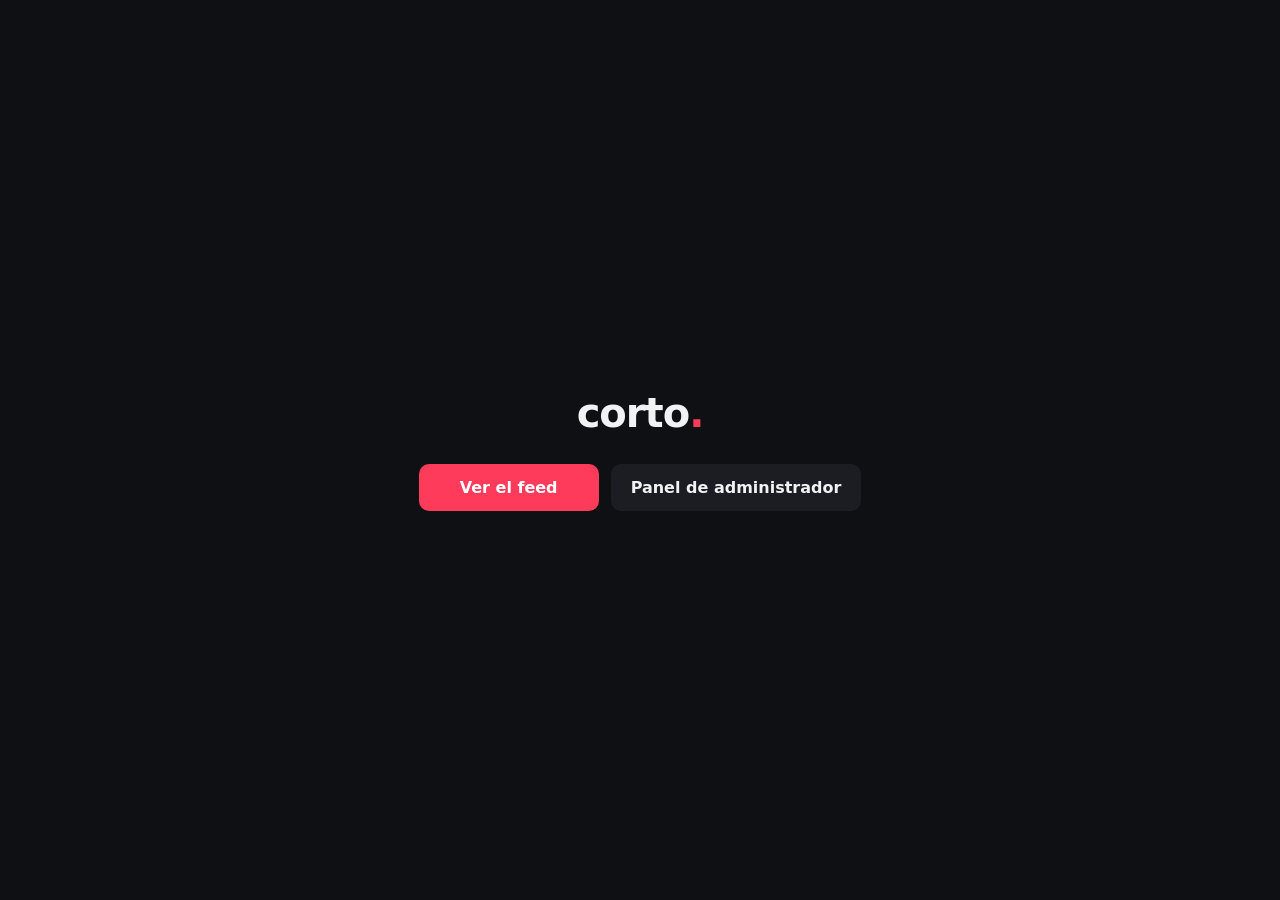
<file: index.html>
<!DOCTYPE html>
<html lang="es">
<head>
<meta charset="UTF-8">
<meta name="viewport" content="width=device-width, initial-scale=1.0">
<title>corto</title>
<style>
  :root { --bg: #0f1013; --surface: #1c1d22; --text: #f2f2f4; --dim: #a6a7ad; --accent: #ff3b5c; }
  * { box-sizing: border-box; margin: 0; }
  body {
    min-height: 100vh; display: grid; place-items: center; padding: 16px;
    background: var(--bg); color: var(--text);
    font-family: system-ui, -apple-system, "Segoe UI", Roboto, sans-serif;
  }
  main { text-align: center; }
  .logo { font-weight: 800; font-size: 40px; letter-spacing: -1px; margin-bottom: 28px; }
  .logo span { color: var(--accent); }
  nav { display: flex; gap: 12px; justify-content: center; flex-wrap: wrap; }
  a {
    display: inline-block; min-width: 180px; padding: 14px 20px; border-radius: 10px;
    background: var(--surface); color: var(--text); text-decoration: none; font-weight: 600;
  }
  a.primario { background: var(--accent); color: #fff; }
  a:focus-visible { outline: 2px solid var(--text); outline-offset: 3px; }
</style>
</head>
<body>
<main>
  <div class="logo">corto<span>.</span></div>
  <nav>
    <a class="primario" href="feed/">Ver el feed</a>
    <a href="admin/">Panel de administrador</a>
  </nav>
</main>
</body>
</html>
</file>
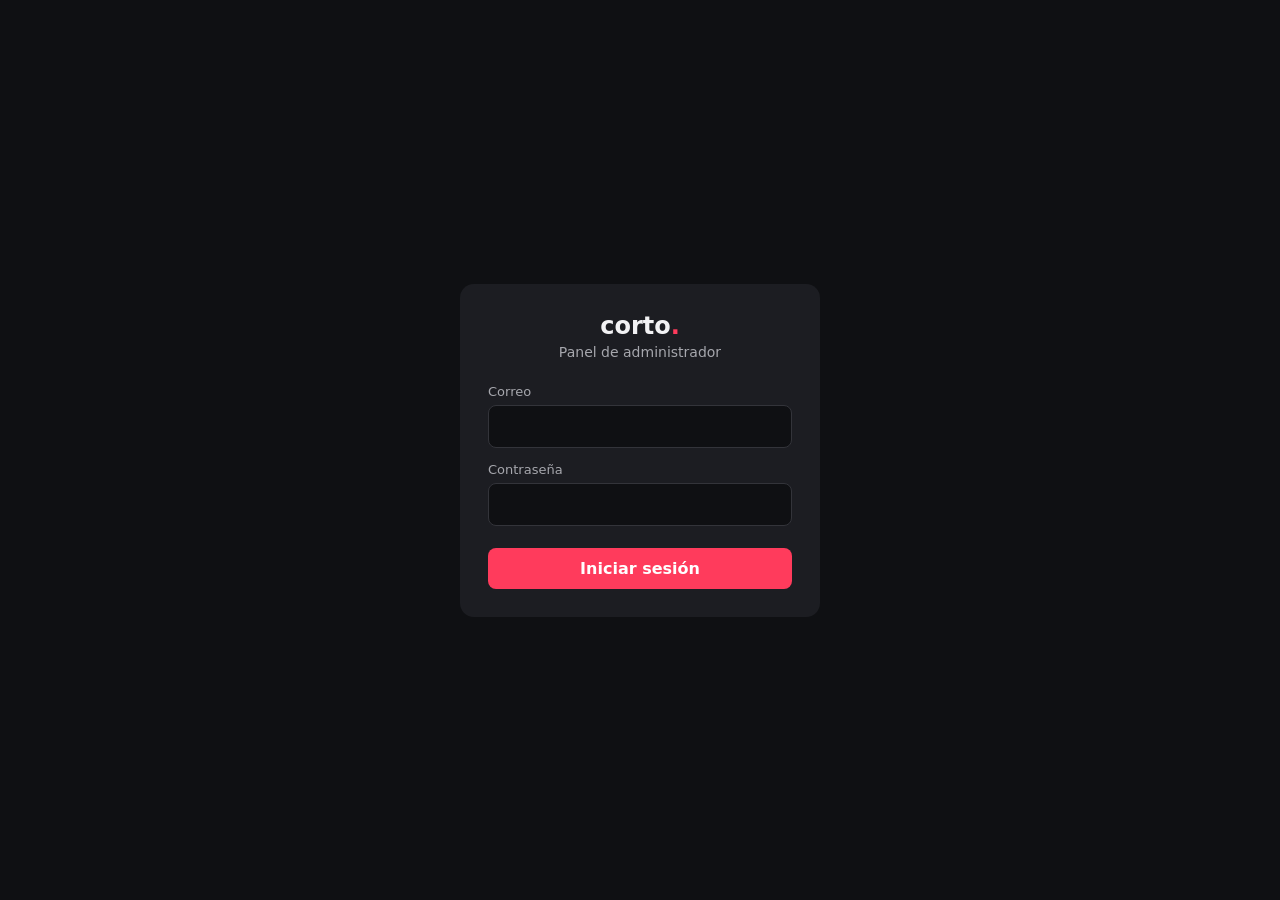
<file: admin/index.html>
<!DOCTYPE html>
<html lang="es">
<head>
<meta charset="UTF-8">
<meta name="viewport" content="width=device-width, initial-scale=1.0">
<title>corto · admin</title>
<meta http-equiv="Content-Security-Policy" content="default-src 'self'; script-src 'self'; style-src 'self'; img-src 'self' https://dbvzgdcfzdmetscgsrpv.supabase.co; media-src https://dbvzgdcfzdmetscgsrpv.supabase.co; connect-src https://dbvzgdcfzdmetscgsrpv.supabase.co; font-src 'none'; frame-src 'none'; worker-src 'none'; manifest-src 'none'; object-src 'none'; base-uri 'none'; form-action 'none'">
<meta name="referrer" content="no-referrer">
<meta name="robots" content="noindex, nofollow">
<link rel="stylesheet" href="css/login.css?v=20261119-9">
</head>
<body class="verificando">
<main class="card">
  <div class="logo">corto<span>.</span></div>
  <p class="sub">Panel de administrador</p>
  <p class="aviso" id="aviso" role="status" hidden></p>
  <p class="error" id="error" role="alert" hidden></p>
  <form id="form-login" autocomplete="on" novalidate>
    <label for="correo">Correo</label>
    <input id="correo" name="correo" type="email" autocomplete="username" maxlength="254" required autofocus>
    <label for="password">Contraseña</label>
    <input id="password" name="password" type="password" autocomplete="current-password" maxlength="128" required>
    <button type="submit">Iniciar sesión</button>
  </form>
</main>
<script src="vendor/supabase-js-2.118.0.js?v=20261119-9"></script>
<script src="config.js?v=20261119-9"></script>
<script src="js/admin-login.js?v=20261119-9"></script>
<script src="js/login.js?v=20261119-9"></script>
</body>
</html>
</file>
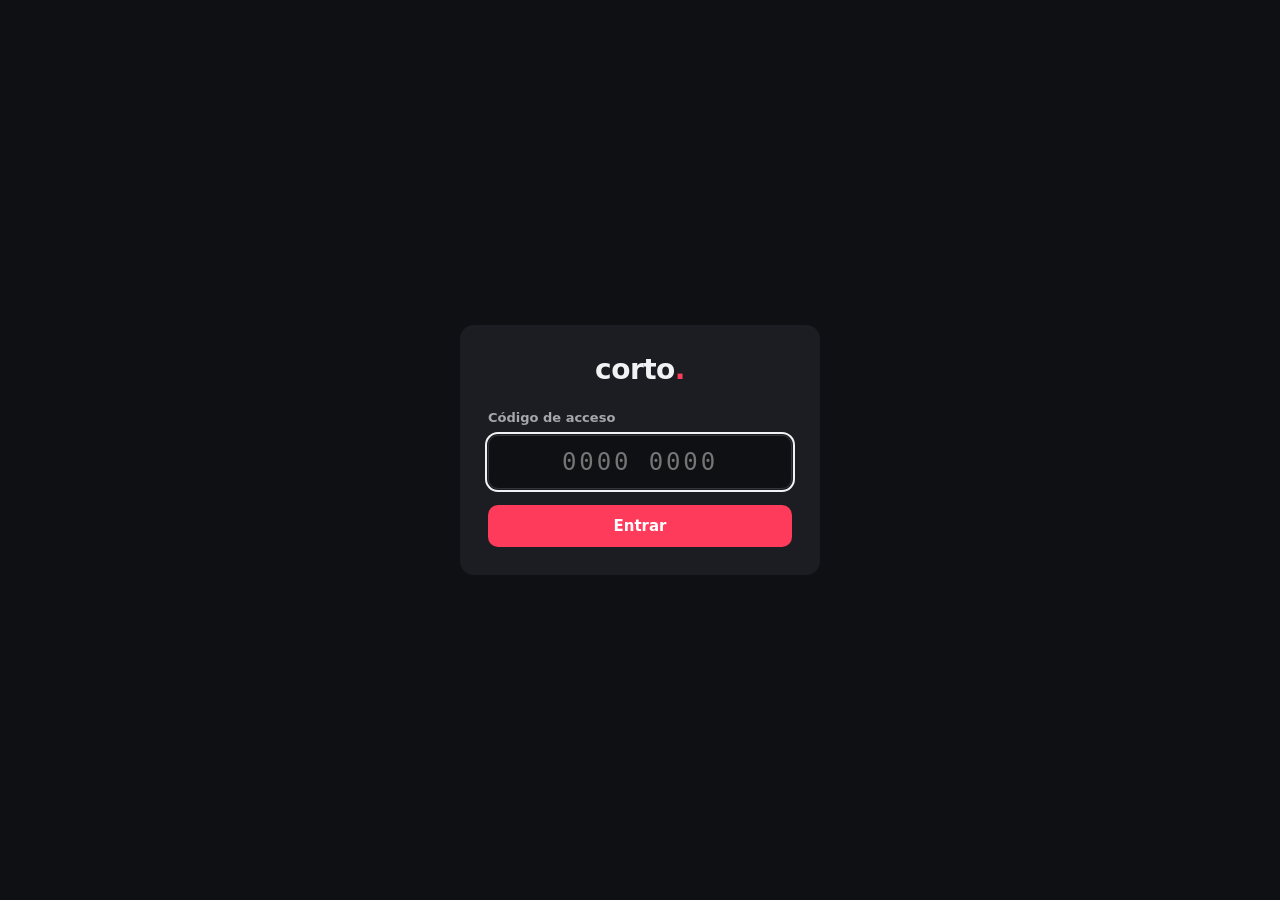
<file: feed/index.html>
<!DOCTYPE html>
<html lang="es">
<head>
<meta charset="UTF-8">
<meta name="viewport" content="width=device-width, initial-scale=1.0, viewport-fit=cover">
<title>corto</title>
<meta http-equiv="Content-Security-Policy" content="default-src 'self'; script-src 'self'; style-src 'self'; img-src 'self' https://dbvzgdcfzdmetscgsrpv.supabase.co; media-src https://dbvzgdcfzdmetscgsrpv.supabase.co; connect-src https://dbvzgdcfzdmetscgsrpv.supabase.co; font-src 'none'; frame-src 'none'; worker-src 'none'; manifest-src 'none'; object-src 'none'; base-uri 'none'; form-action 'none'">
<meta name="referrer" content="no-referrer">
<meta name="robots" content="noindex, nofollow">
<link rel="stylesheet" href="feed.css?v=20261121-8">
</head>
<body>

<header class="topbar" id="cabecera" hidden>
  <div class="logo">corto<span>.</span></div>
</header>

<div class="nav" id="nav" aria-label="Navegar entre videos" hidden>
  <button type="button" id="nav-siguiente" aria-label="Video siguiente" disabled>
    <svg viewBox="0 0 24 24" aria-hidden="true"><path d="M6 9l6 6 6-6"/></svg>
  </button>
</div>

<!-- Pantalla de acceso: lo único visible sin un pase válido -->
<section class="acceso" id="acceso" hidden>
  <form class="acceso-tarjeta" id="form-acceso" novalidate>
    <div class="logo acceso-logo">corto<span>.</span></div>
    <label for="codigo-acceso">Código de acceso</label>
    <input id="codigo-acceso" name="codigo" type="text" inputmode="numeric" autocomplete="one-time-code"
           maxlength="24" placeholder="0000 0000" spellcheck="false" autocapitalize="off" required>
    <p class="acceso-aviso" id="acceso-aviso" role="status" hidden></p>
    <p class="acceso-error" id="acceso-error" role="alert" hidden></p>
    <button type="submit" id="acceso-enviar">Entrar</button>
  </form>
</section>

<!-- Registro: aviso de privacidad y datos del participante (después del código, antes del feed) -->
<section class="registro" id="registro" hidden>
  <div class="registro-tarjeta">
    <div class="logo registro-logo">corto<span>.</span></div>
    <div class="registro-pestanas" role="tablist" aria-label="Registro">
      <button type="button" role="tab" id="tab-aviso" aria-controls="panel-aviso" aria-selected="true">Aviso de privacidad</button>
      <button type="button" role="tab" id="tab-datos" aria-controls="panel-datos" aria-selected="false" tabindex="-1">Tus datos</button>
    </div>
    <div class="registro-panel registro-aviso" id="panel-aviso" role="tabpanel" aria-labelledby="tab-aviso" tabindex="0"></div>
    <form class="registro-panel registro-datos" id="panel-datos" role="tabpanel" aria-labelledby="tab-datos" novalidate hidden>
      <div class="campo">
        <label for="reg-matricula">Matrícula</label>
        <input id="reg-matricula" name="matricula" type="text" maxlength="15" autocomplete="off"
               autocapitalize="characters" spellcheck="false" aria-describedby="reg-matricula-error" required>
        <div class="campo-pie">
          <p class="campo-error" id="reg-matricula-error" hidden></p>
          <span class="campo-contador" id="reg-matricula-contador" aria-hidden="true">0/15</span>
        </div>
      </div>
      <div class="campo">
        <label for="reg-nombre">Nombre</label>
        <p class="campo-ayuda" id="reg-nombre-ayuda">Solo tu nombre de pila, sin apellidos</p>
        <input id="reg-nombre" name="nombre" type="text" maxlength="40" autocomplete="off"
               autocapitalize="words" spellcheck="false" aria-describedby="reg-nombre-ayuda reg-nombre-error" required>
        <div class="campo-pie">
          <p class="campo-error" id="reg-nombre-error" hidden></p>
          <span class="campo-contador" id="reg-nombre-contador" aria-hidden="true">0/40</span>
        </div>
      </div>
      <div class="campo">
        <label for="reg-carrera">Carrera</label>
        <input id="reg-carrera" name="carrera" type="text" maxlength="60" autocomplete="off"
               spellcheck="false" aria-describedby="reg-carrera-error" required>
        <div class="campo-pie">
          <p class="campo-error" id="reg-carrera-error" hidden></p>
          <span class="campo-contador" id="reg-carrera-contador" aria-hidden="true">0/60</span>
        </div>
      </div>
      <div class="campos-fila">
        <div class="campo">
          <label for="reg-edad">Edad</label>
          <p class="campo-ayuda" id="reg-edad-ayuda">De 17 a 99 años</p>
          <input id="reg-edad" name="edad" type="text" inputmode="numeric" maxlength="2" autocomplete="off"
                 spellcheck="false" aria-describedby="reg-edad-ayuda reg-edad-error" required>
          <div class="campo-pie">
            <p class="campo-error" id="reg-edad-error" hidden></p>
          </div>
        </div>
        <div class="campo">
          <label for="reg-semestre">Semestre</label>
          <p class="campo-ayuda" id="reg-semestre-ayuda">Del 1 al 14</p>
          <input id="reg-semestre" name="semestre" type="text" inputmode="numeric" maxlength="2" autocomplete="off"
                 spellcheck="false" aria-describedby="reg-semestre-ayuda reg-semestre-error" required>
          <div class="campo-pie">
            <p class="campo-error" id="reg-semestre-error" hidden></p>
          </div>
        </div>
      </div>
    </form>
    <div class="registro-pie">
      <label class="registro-casilla">
        <input type="checkbox" id="reg-acepto" required aria-required="true">
        <span>He leído el aviso de privacidad y acepto participar en este estudio</span>
      </label>
      <p class="registro-error" id="reg-error" role="alert" hidden></p>
      <button type="button" class="registro-boton" id="reg-enviar" disabled>Estoy de acuerdo</button>
    </div>
  </div>
</section>

<!-- Instrucción antes de la fase a ciegas -->
<section class="pantalla" id="instruccion" aria-labelledby="instruccion-texto" hidden>
  <div class="pantalla-tarjeta">
    <div class="logo pantalla-logo">corto<span>.</span></div>
    <p class="pantalla-texto" id="instruccion-texto">Navega como lo harías normalmente en tus redes. Puedes pasar cualquier video que no te interese.</p>
    <p class="pantalla-error" id="instruccion-error" role="alert" hidden></p>
    <button type="button" class="pantalla-boton" id="instruccion-comenzar" aria-label="Comenzar">Comenzar</button>
  </div>
</section>

<!-- Pasos 5, 6 y 8: cuadrícula de selección (caras o miniaturas) con "Ninguna/Ninguno" y "Aceptar" -->
<section class="pantalla pantalla-seleccion" id="seleccion" aria-labelledby="seleccion-titulo" hidden>
  <div class="seleccion-tarjeta">
    <div class="seleccion-cabecera">
      <div class="logo pantalla-logo">corto<span>.</span></div>
      <h1 class="seleccion-titulo" id="seleccion-titulo" tabindex="-1"></h1>
      <p class="seleccion-subtitulo" id="seleccion-subtitulo"></p>
    </div>
    <!-- Solo la lista se desplaza; "Ninguna/Ninguno" y "Aceptar" quedan siempre a la vista. -->
    <div class="rejilla" id="seleccion-rejilla" role="group" aria-labelledby="seleccion-titulo"></div>
    <div class="seleccion-pie">
      <p class="pantalla-error" id="seleccion-error" role="alert" hidden></p>
      <button type="button" class="opcion-ninguno" id="seleccion-ninguno" aria-pressed="false">
        <span class="opcion-ninguno-casilla" aria-hidden="true"><svg viewBox="0 0 24 24"><path d="M5 12.5l4.5 4.5L19 7.5"/></svg></span>
        <span id="seleccion-ninguno-texto"></span>
      </button>
      <button type="button" class="pantalla-boton" id="seleccion-aceptar" aria-label="Aceptar" disabled>Aceptar</button>
    </div>
  </div>
</section>

<!-- Paso 7: revelación -->
<section class="pantalla" id="revelacion" aria-labelledby="revelacion-texto" hidden>
  <div class="pantalla-tarjeta">
    <div class="logo pantalla-logo">corto<span>.</span></div>
    <p class="pantalla-texto" id="revelacion-texto" tabindex="-1">Algunos de los videos que viste fueron generados con inteligencia artificial. Un deepfake es un video o audio creado o alterado con IA para que parezca real.</p>
    <p class="pantalla-error" id="revelacion-error" role="alert" hidden></p>
    <button type="button" class="pantalla-boton" id="revelacion-aceptar" aria-label="De acuerdo" disabled>De acuerdo</button>
  </div>
</section>

<!-- Paso 9: evaluación. El video (solo pausa y silencio) y, debajo, la escala de 1 a 6 obligatoria -->
<section class="pantalla-evaluacion" id="evaluacion" aria-labelledby="evaluacion-pregunta" hidden>
  <div class="evaluacion-tarjeta">
    <div class="evaluacion-video" id="evaluacion-video">
      <p class="estado-feed" id="evaluacion-estado" role="status">Cargando video…</p>
    </div>
    <div class="evaluacion-panel" id="evaluacion-panel">
      <h1 class="evaluacion-pregunta" id="evaluacion-pregunta" tabindex="-1">¿Qué tan seguro estás de que este video es real o generado por IA?</h1>
      <div class="escala" id="evaluacion-escala" role="radiogroup" aria-labelledby="evaluacion-pregunta" aria-required="true"></div>
      <button type="button" class="pantalla-boton evaluacion-boton" id="evaluacion-siguiente" aria-label="Siguiente" disabled>Siguiente</button>
    </div>
  </div>
  <div class="feed-espera evaluacion-espera" id="evaluacion-espera" role="status" aria-label="Guardando tu respuesta" hidden><span class="giro"></span></div>
</section>

<!-- Paso 10: exposición previa a deepfakes -->
<section class="pantalla pantalla-desplazable" id="exposicion" aria-labelledby="exposicion-pregunta" hidden>
  <div class="pantalla-tarjeta">
    <div class="logo pantalla-logo">corto<span>.</span></div>
    <h1 class="pantalla-texto pantalla-pregunta" id="exposicion-pregunta" tabindex="-1">¿Consideras que antes de hoy habías visto o escuchado deepfakes?</h1>
    <div class="exposicion-opciones" role="group" aria-labelledby="exposicion-pregunta">
      <button type="button" class="opcion-binaria" id="exposicion-si" aria-label="Sí" aria-pressed="false">Sí</button>
      <button type="button" class="opcion-binaria" id="exposicion-no" aria-label="No" aria-pressed="false">No</button>
    </div>
    <p class="pantalla-error" id="exposicion-error" role="alert" hidden></p>
    <button type="button" class="pantalla-boton" id="exposicion-aceptar" aria-label="Aceptar" disabled>Aceptar</button>
  </div>
</section>

<!-- Paso 11: resultado individual (pantalla final, sin botones) -->
<section class="pantalla pantalla-desplazable" id="resultado" aria-labelledby="resultado-gracias" hidden>
  <div class="pantalla-tarjeta">
    <div class="logo pantalla-logo">corto<span>.</span></div>
    <p class="pantalla-texto resultado-cifra" id="resultado-texto" tabindex="-1" hidden></p>
    <p class="pantalla-texto" id="resultado-gracias" tabindex="-1">Gracias por participar. Avisa a la persona que aplica la prueba.</p>
  </div>
</section>

<!-- Etapa "fin" -->
<section class="pantalla pantalla-desplazable" id="fin" aria-labelledby="fin-texto" hidden>
  <div class="pantalla-tarjeta">
    <div class="logo pantalla-logo">corto<span>.</span></div>
    <p class="pantalla-texto" id="fin-texto" tabindex="-1">Gracias por participar.</p>
  </div>
</section>

<main class="feed" id="feed" hidden>
  <p class="estado-feed" id="feed-estado" role="status">Cargando videos…</p>
</main>
<div class="feed-espera" id="feed-espera" role="status" aria-label="Cargando el siguiente video" hidden><span class="giro"></span></div>

<template id="tpl-slide">
  <section class="slide">
    <article class="player">
      <div class="media">
        <video playsinline muted loop preload="none"
               disablepictureinpicture disableremoteplayback
               controlslist="nodownload noplaybackrate noremoteplayback nofullscreen"
               tabindex="-1" aria-hidden="true"></video>
        <p class="aviso" data-aviso hidden></p>
      </div>
      <div class="escudo" data-escudo aria-hidden="true"></div>
      <div class="player-top">
        <button class="icon-chip" type="button" data-pausa aria-label="Pausar">
          <svg viewBox="0 0 24 24" data-icono-pausa><path d="M9 5v14M15 5v14"/></svg>
          <svg viewBox="0 0 24 24" data-icono-play hidden><path d="M7 5l12 7-12 7z"/></svg>
        </button>
        <button class="icon-chip" type="button" data-sonido aria-label="Activar sonido">
          <svg viewBox="0 0 24 24" data-icono-mudo><path d="M11 5L6 9H3v6h3l5 4V5z"/><path d="M22 9l-6 6M16 9l6 6"/></svg>
          <svg viewBox="0 0 24 24" data-icono-sonido hidden><path d="M11 5L6 9H3v6h3l5 4V5z"/><path d="M15.5 8.5a5 5 0 0 1 0 7M19 5a10 10 0 0 1 0 14"/></svg>
        </button>
      </div>
      <div class="overlay">
        <div class="author">
          <div class="avatar"><img data-avatar alt="" hidden></div>
          <span class="username" data-usuario></span>
          <button class="follow" type="button" data-seguir aria-pressed="false">Seguir</button>
        </div>
        <p class="caption" data-descripcion></p>
        <button type="button" class="barra-enlace" data-enlace hidden>
          <span data-enlace-texto></span>
          <svg viewBox="0 0 24 24" aria-hidden="true"><path d="M9 6l6 6-6 6"/></svg>
        </button>
        <p class="sound" data-sonido-texto><svg viewBox="0 0 24 24"><path d="M9 18V5l12-2v13"/><circle cx="6" cy="18" r="3"/><circle cx="18" cy="16" r="3"/></svg><span data-sonido-nombre></span></p>
      </div>
      <div class="progress"><span data-progreso></span></div>
    </article>
    <aside class="actions" aria-label="Interacciones">
      <button class="action" type="button" data-me-gusta aria-label="Me gusta" aria-pressed="false"><span class="circle"><svg viewBox="0 0 24 24"><path d="M20.8 4.6a5.5 5.5 0 0 0-7.8 0L12 5.7l-1-1.1a5.5 5.5 0 0 0-7.8 7.8L12 21l8.8-8.6a5.5 5.5 0 0 0 0-7.8z"/></svg></span><span class="cuenta" data-cuenta aria-hidden="true"></span></button>
      <button class="action" type="button" data-comentarios aria-label="Comentarios" aria-expanded="false"><span class="circle"><svg viewBox="0 0 24 24"><path d="M21 11.5a8.4 8.4 0 0 1-12.4 7.4L3 21l2.1-5.6A8.4 8.4 0 1 1 21 11.5z"/></svg></span><span class="cuenta" data-cuenta aria-hidden="true"></span></button>
      <button class="action" type="button" data-guardar aria-label="Guardar" aria-pressed="false"><span class="circle"><svg viewBox="0 0 24 24"><path d="M19 21l-7-5-7 5V5a2 2 0 0 1 2-2h10a2 2 0 0 1 2 2z"/></svg></span><span class="cuenta" data-cuenta aria-hidden="true"></span></button>
      <button class="action" type="button" data-compartir aria-label="Compartir"><span class="circle"><svg viewBox="0 0 24 24"><path d="M22 2L11 13M22 2l-7 20-4-9-9-4 20-7z"/></svg></span></button>
      <button class="action" type="button" data-mas aria-label="Más opciones" aria-haspopup="menu" aria-expanded="false"><span class="circle"><svg viewBox="0 0 24 24"><circle cx="5" cy="12" r="1"/><circle cx="12" cy="12" r="1"/><circle cx="19" cy="12" r="1"/></svg></span></button>
      <div class="disc" aria-hidden="true"><img data-portada alt="" hidden></div>
    </aside>
  </section>
</template>

<!-- Panel de comentarios (solo lectura): hoja inferior dentro de la tarjeta, con el video visible arriba -->
<template id="tpl-comentarios">
  <div class="capa capa-comentarios" data-capa>
    <div class="capa-fondo" data-fondo></div>
    <section class="hoja hoja-comentarios" role="dialog" aria-modal="false" aria-label="Comentarios del video" data-hoja>
      <header class="hoja-cabecera">
        <h2 class="hoja-titulo" data-titulo></h2>
        <button type="button" class="hoja-cerrar" data-cerrar aria-label="Cerrar comentarios"><svg viewBox="0 0 24 24" aria-hidden="true"><path d="M6 6l12 12M18 6L6 18"/></svg></button>
      </header>
      <ul class="lista-comentarios" data-lista tabindex="0" aria-label="Lista de comentarios"></ul>
      <p class="comentarios-vacio" data-vacio hidden>Todavía no hay comentarios.</p>
      <div class="comentar-barra">
        <span class="comentar-avatar" aria-hidden="true"></span>
        <input class="comentar-campo" type="text" disabled placeholder="Agregar comentario…" aria-label="Agregar comentario (no disponible)">
      </div>
    </section>
  </div>
</template>

<template id="tpl-comentario">
  <li class="comentario">
    <div class="avatar-com" data-avatar-com aria-hidden="true"></div>
    <div class="comentario-cuerpo">
      <p class="comentario-usuario" data-com-usuario></p>
      <p class="comentario-texto" data-com-texto></p>
      <p class="comentario-meta"><time data-com-fecha></time><span class="comentario-responder">Responder</span></p>
    </div>
    <div class="comentario-me-gusta">
      <svg viewBox="0 0 24 24" aria-hidden="true"><path d="M12 20.5s-7.5-4.6-9.3-9.1C1.5 8.3 3.4 4.8 6.9 4.5c2-.2 3.8.9 5.1 2.6 1.3-1.7 3.1-2.8 5.1-2.6 3.5.3 5.4 3.8 4.2 6.9-1.8 4.5-9.3 9.1-9.3 9.1z"/></svg>
      <span data-com-me-gusta></span>
    </div>
  </li>
</template>

<!-- Ventanas simuladas: contenido propio, genérico e inerte (sin enlaces, campos ni recursos externos) -->
<template id="tpl-compartir">
  <div class="capa capa-simulada" data-capa>
    <div class="capa-fondo"></div>
    <section class="hoja hoja-compartir" role="dialog" aria-modal="false" aria-label="Compartir" data-hoja>
      <header class="hoja-cabecera">
        <h2 class="hoja-titulo">Compartir</h2>
        <button type="button" class="hoja-cerrar" data-cerrar aria-label="Cerrar"><svg viewBox="0 0 24 24"><path d="M6 6l12 12M18 6L6 18"/></svg></button>
      </header>
      <div class="carga" data-carga role="status" aria-label="Cargando"><span class="giro"></span></div>
      <div class="simulada-contenido" data-contenido inert hidden>
        <ul class="opciones-compartir">
          <li><span class="opcion-circulo"><svg viewBox="0 0 24 24"><path d="M21 11.5a8.4 8.4 0 0 1-12.4 7.4L3 21l2.1-5.6A8.4 8.4 0 1 1 21 11.5z"/></svg></span>Mensaje</li>
          <li><span class="opcion-circulo"><svg viewBox="0 0 24 24"><rect x="3" y="5" width="18" height="14" rx="2"/><path d="M3 7l9 6 9-6"/></svg></span>Correo</li>
          <li><span class="opcion-circulo"><svg viewBox="0 0 24 24"><path d="M10 14a4 4 0 0 0 5.7 0l3-3a4 4 0 0 0-5.7-5.7l-1 1"/><path d="M14 10a4 4 0 0 0-5.7 0l-3 3a4 4 0 0 0 5.7 5.7l1-1"/></svg></span>Copiar enlace</li>
          <li><span class="opcion-circulo"><svg viewBox="0 0 24 24"><path d="M8 7l-5 5 5 5M16 7l5 5-5 5"/></svg></span>Insertar</li>
          <li><span class="opcion-circulo"><svg viewBox="0 0 24 24"><rect x="4" y="4" width="6" height="6"/><rect x="14" y="4" width="6" height="6"/><rect x="4" y="14" width="6" height="6"/><path d="M14 14h2v2h-2zM18 18h2v2h-2zM18 14h2M14 18h2"/></svg></span>Código QR</li>
          <li><span class="opcion-circulo"><svg viewBox="0 0 24 24"><circle cx="5" cy="12" r="1"/><circle cx="12" cy="12" r="1"/><circle cx="19" cy="12" r="1"/></svg></span>Más</li>
        </ul>
      </div>
    </section>
  </div>
</template>

<template id="tpl-ventana-enlace">
  <div class="capa capa-simulada" data-capa>
    <div class="capa-fondo"></div>
    <section class="ventana-enlace" role="dialog" aria-modal="false" data-hoja>
      <header class="ventana-barra">
        <button type="button" class="hoja-cerrar" data-cerrar aria-label="Cerrar"><svg viewBox="0 0 24 24"><path d="M6 6l12 12M18 6L6 18"/></svg></button>
        <p class="ventana-titulo" data-ventana-titulo></p>
      </header>
      <div class="carga" data-carga role="status" aria-label="Cargando"><span class="giro"></span></div>
      <div class="simulada-contenido ventana-pagina" data-contenido inert hidden aria-hidden="true">
        <div class="pagina-imagen"></div>
        <div class="pagina-titulo"></div>
        <div class="pagina-linea"></div>
        <div class="pagina-linea"></div>
        <div class="pagina-linea"></div>
        <div class="pagina-linea corta"></div>
        <div class="pagina-linea"></div>
        <div class="pagina-linea corta"></div>
      </div>
    </section>
  </div>
</template>

<template id="tpl-menu-mas">
  <div class="menu-mas" role="menu" aria-label="Más opciones" data-menu>
    <button type="button" role="menuitem">Copiar enlace</button>
    <button type="button" role="menuitem">No me interesa</button>
    <button type="button" role="menuitem">Reportar</button>
  </div>
</template>

<script src="../admin/config.js?v=20261120-1"></script>
<script src="aviso-privacidad.js?v=20261121-1"></script>
<script src="feed.js?v=20261121-8"></script>
</body>
</html>
</file>
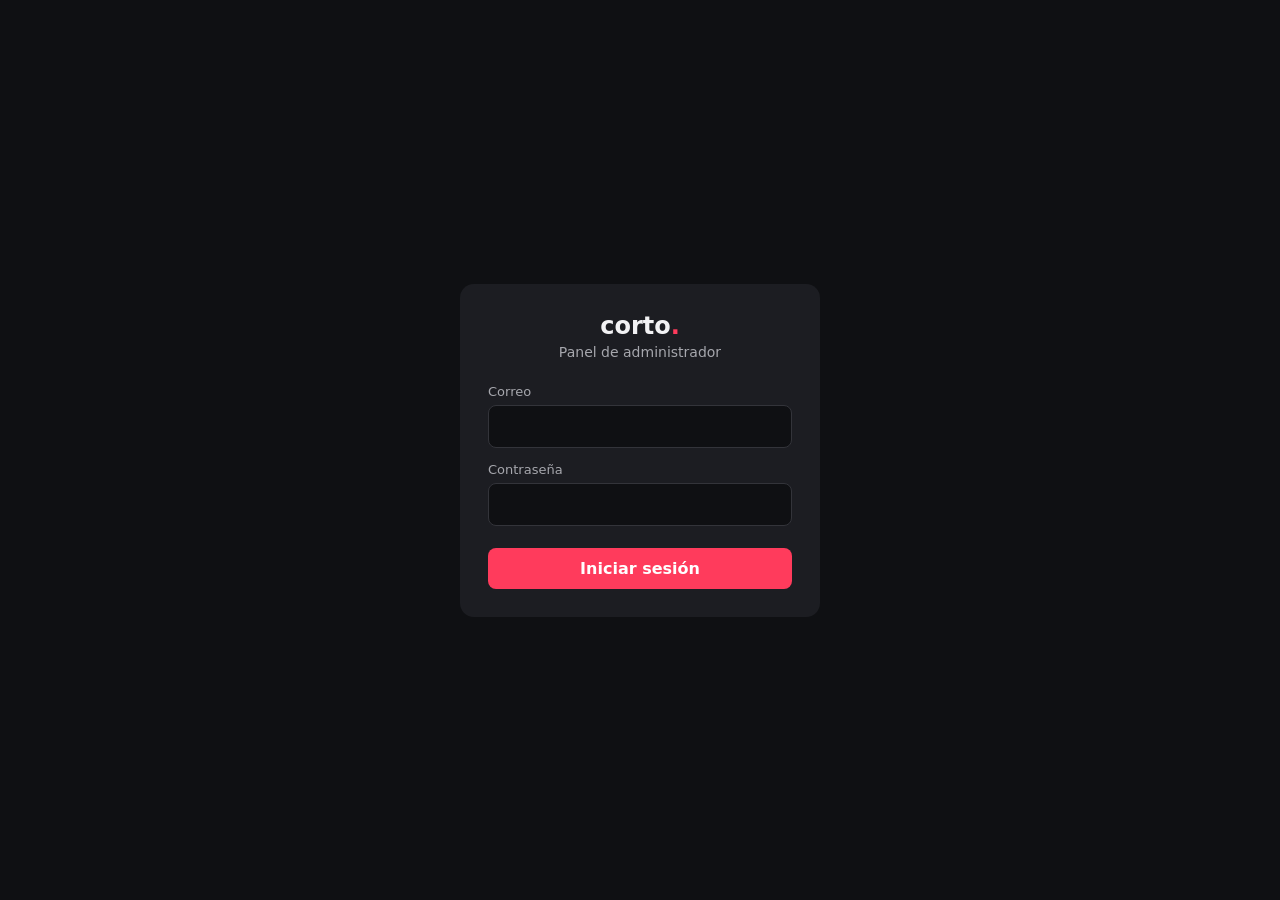
<file: admin/panel.html>
<!DOCTYPE html>
<html lang="es">
<head>
<meta charset="UTF-8">
<meta name="viewport" content="width=device-width, initial-scale=1.0">
<title>corto · Panel de administrador</title>
<meta http-equiv="Content-Security-Policy" content="default-src 'self'; script-src 'self'; style-src 'self'; img-src 'self' blob: https://dbvzgdcfzdmetscgsrpv.supabase.co; media-src https://dbvzgdcfzdmetscgsrpv.supabase.co; connect-src https://dbvzgdcfzdmetscgsrpv.supabase.co; font-src 'none'; frame-src 'none'; worker-src 'none'; manifest-src 'none'; object-src 'none'; base-uri 'none'; form-action 'none'">
<meta name="referrer" content="no-referrer">
<meta name="robots" content="noindex, nofollow">
<link rel="stylesheet" href="css/panel.css?v=20261126-1">
</head>
<body class="verificando">

<header class="topbar">
  <div class="logo">corto<span>.</span></div>
  <span class="spacer"></span>
  <button class="btn-salir" type="button" id="cerrar-sesion">Cerrar sesión</button>
</header>

<main class="wrap">
  <div class="tabs" role="tablist" aria-label="Secciones del panel">
    <button class="tab" role="tab" id="tab-subir" aria-controls="panel-subir" aria-selected="true">Subir videos</button>
    <button class="tab" role="tab" id="tab-administrar" aria-controls="panel-administrar" aria-selected="false" tabindex="-1">Administrar videos</button>
    <button class="tab" role="tab" id="tab-actores" aria-controls="panel-actores" aria-selected="false" tabindex="-1">Actores</button>
    <button class="tab" role="tab" id="tab-comentarios" aria-controls="panel-comentarios" aria-selected="false" tabindex="-1">Comentarios</button>
    <button class="tab" role="tab" id="tab-analiticas" aria-controls="panel-analiticas" aria-selected="false" tabindex="-1">Analíticas</button>
    <button class="tab" role="tab" id="tab-datos" aria-controls="panel-datos" aria-selected="false" tabindex="-1">Datos</button>
    <button class="tab" role="tab" id="tab-autenticacion" aria-controls="panel-autenticacion" aria-selected="false" tabindex="-1">Autenticación</button>
  </div>

  <!-- ============ Subir videos ============ -->
  <section class="panel" id="panel-subir" role="tabpanel" aria-labelledby="tab-subir" tabindex="0">
    <p class="mensaje" id="subir-resultado" role="status" hidden></p>

    <div class="card" id="subir-inicio">
      <div class="dropzone" id="dropzone" role="button" tabindex="0"
           aria-label="Área para soltar un video. Haz doble clic o presiona Enter para buscarlo en tu dispositivo.">
        <svg viewBox="0 0 120 84" fill="none" stroke="currentColor" stroke-width="2" stroke-linecap="round" stroke-linejoin="round" aria-hidden="true">
          <path d="M32 76h58a22 22 0 0 0 3-43.8A30 30 0 0 0 36.5 22 27 27 0 0 0 32 76z"/>
          <circle cx="60" cy="50" r="14"/>
          <path d="M60 58V42M53 48l7-7 7 7"/>
        </svg>
        <p class="dz-title">Arrastra y suelta<br>tu video aquí</p>
        <p class="dz-sub">o haz <strong>doble clic</strong> para buscarlo en tu dispositivo</p>
        <p class="dz-hint">MP4, WebM o MOV · máximo 50 MB</p>
      </div>
      <input class="visually-hidden" type="file" id="selector" accept="video/mp4,video/webm,video/quicktime" tabindex="-1" aria-hidden="true">
    </div>

    <div class="card card-form" id="subir-formulario" hidden>
      <div class="encabezado">
        <div>
          <h2>Detalles del nuevo video</h2>
          <p class="archivo" id="subir-archivo"></p>
        </div>
        <button class="btn-sec" type="button" id="subir-duplicar">Duplicar datos de un video anterior</button>
      </div>
      <div id="subir-campos"></div>
      <div class="progreso" id="subir-progreso" hidden>
        <progress max="100" value="0" aria-label="Progreso de la subida"></progress>
        <span data-porcentaje>0%</span>
      </div>
      <p class="mensaje" id="subir-mensaje" role="status" hidden></p>
      <div class="acciones">
        <button class="btn-sec" type="button" id="subir-cancelar">Cancelar</button>
        <button class="btn-pri" type="button" id="subir-enviar">Subir video</button>
      </div>
    </div>
  </section>

  <!-- ============ Administrar videos ============ -->
  <section class="panel" id="panel-administrar" role="tabpanel" aria-labelledby="tab-administrar" tabindex="0" hidden>
    <div id="admin-lista">
      <div class="encabezado">
        <div>
          <h2>Videos subidos</h2>
          <p class="archivo" id="admin-conteo"></p>
        </div>
        <button class="btn-sec" type="button" id="admin-recargar">Recargar</button>
      </div>
      <p class="mensaje" id="admin-mensaje" role="status" hidden></p>
      <div class="tabla">
        <div class="fila fila-cabecera" aria-hidden="true">
          <span>Video</span><span>Usuario</span><span>Subido</span><span>Estado</span><span>Acciones</span>
        </div>
        <div id="admin-filas"></div>
        <p class="vacio" id="admin-vacio" hidden>Todavía no hay videos subidos.</p>
      </div>
    </div>

    <div id="admin-editar" hidden>
      <div class="encabezado">
        <div>
          <button class="btn-link" type="button" id="editar-volver">← Volver a la lista</button>
          <h2>Detalles del video</h2>
        </div>
        <div class="acciones">
          <button class="btn-sec" type="button" id="editar-deshacer" disabled>Deshacer cambios</button>
          <button class="btn-pri" type="button" id="editar-guardar" disabled>Guardar</button>
        </div>
      </div>
      <p class="mensaje" id="editar-mensaje" role="status" hidden></p>
      <div class="detalles">
        <div class="card card-form" id="editar-campos"></div>
        <aside class="card vista-previa">
          <video id="editar-video" controls preload="metadata" playsinline></video>
          <dl>
            <dt>Archivo de video</dt><dd id="editar-ruta"></dd>
            <dt>Subido</dt><dd id="editar-fecha"></dd>
          </dl>
          <p class="ayuda">El archivo de video no se puede reemplazar. Para cambiarlo, sube un video nuevo.</p>
        </aside>
      </div>
    </div>
  </section>

  <!-- ============ Actores ============ -->
  <section class="panel" id="panel-actores" role="tabpanel" aria-labelledby="tab-actores" tabindex="0" hidden>
    <div class="encabezado">
      <div>
        <h2>Actores</h2>
        <p class="archivo" id="actores-conteo"></p>
      </div>
      <button class="btn-sec" type="button" id="actores-recargar">Recargar</button>
    </div>

    <fieldset class="card card-form form-actor">
      <legend class="visually-hidden">Nuevo actor</legend>
      <h3>Nuevo actor</h3>
      <div class="form-actor-campos">
        <div class="campo">
          <label for="actor-alias">Alias</label>
          <input id="actor-alias" type="text" maxlength="30" autocomplete="off" spellcheck="false">
          <div class="pie"><p class="ayuda">De 1 a 30 caracteres, sin &lt; &gt; " &amp;. Solo interno.</p><span class="contador" id="actor-alias-contador"></span></div>
        </div>
        <div class="campo campo-imagen">
          <span class="etiqueta">Cara</span>
          <div class="imagen-fila">
            <div class="miniatura cara-3x4"><img id="actor-cara-vista" alt="Vista previa del recorte de la cara" hidden></div>
            <label class="btn-sec btn-archivo">Elegir imagen<input class="visually-hidden" type="file" id="actor-cara" accept="image/png,image/jpeg,image/webp" aria-label="Elegir la imagen de la cara"></label>
          </div>
          <p class="ayuda">JPEG, PNG o WebP. Al elegirla la recortas en 3:4; se sube solo el recorte (360 × 480 px, JPEG).</p>
        </div>
      </div>
      <p class="mensaje" id="actor-mensaje" role="status" hidden></p>
      <div class="acciones">
        <button class="btn-pri" type="button" id="actor-crear" disabled>Crear actor</button>
      </div>
    </fieldset>

    <p class="mensaje" id="actores-mensaje" role="status" hidden></p>
    <ul class="lista-actores" id="actores-lista" aria-label="Actores"></ul>
    <p class="vacio" id="actores-vacio" hidden>Todavía no hay actores.</p>
  </section>

  <!-- ============ Comentarios ============ -->
  <section class="panel" id="panel-comentarios" role="tabpanel" aria-labelledby="tab-comentarios" tabindex="0" hidden>
    <div id="com-lista">
      <div class="encabezado">
        <div>
          <h2>Comentarios y contadores</h2>
          <p class="archivo" id="com-conteo"></p>
        </div>
        <button class="btn-sec" type="button" id="com-recargar">Recargar</button>
      </div>
      <p class="mensaje" id="com-mensaje-lista" role="status" hidden></p>
      <div class="tabla">
        <div class="fila fila-cabecera" aria-hidden="true">
          <span>Video</span><span>Usuario</span><span>Subido</span><span>Estado</span><span>Acciones</span>
        </div>
        <div id="com-filas"></div>
        <p class="vacio" id="com-vacio" hidden>Todavía no hay videos subidos.</p>
      </div>
    </div>

    <div class="com-detalle" id="com-detalle" hidden>
      <aside class="menu-lateral" aria-label="Opciones del video">
        <button class="menu-volver" type="button" id="com-volver">
          <svg viewBox="0 0 24 24" aria-hidden="true"><path d="M19 12H5M11 18l-6-6 6-6"/></svg>
          <span>Lista de videos</span>
        </button>
        <video class="menu-miniatura" id="com-miniatura" preload="metadata" muted playsinline tabindex="-1" aria-hidden="true"></video>
        <p class="menu-etiqueta">Tu video</p>
        <p class="menu-titulo" id="com-titulo"></p>
        <nav class="menu-opciones">
          <button class="menu-opcion" type="button" data-seccion-com="me_gusta">
            <svg viewBox="0 0 24 24" aria-hidden="true"><path d="M20.8 4.6a5.5 5.5 0 0 0-7.8 0L12 5.7l-1-1.1a5.5 5.5 0 0 0-7.8 7.8L12 21l8.8-8.6a5.5 5.5 0 0 0 0-7.8z"/></svg>
            <span>Me gusta</span><span class="menu-num" data-num></span>
          </button>
          <button class="menu-opcion" type="button" data-seccion-com="comentarios">
            <svg viewBox="0 0 24 24" aria-hidden="true"><path d="M21 11.5a8.4 8.4 0 0 1-12.4 7.4L3 21l2.1-5.6A8.4 8.4 0 1 1 21 11.5z"/></svg>
            <span>Comentarios</span><span class="menu-num" data-num></span>
          </button>
          <button class="menu-opcion" type="button" data-seccion-com="guardados">
            <svg viewBox="0 0 24 24" aria-hidden="true"><path d="M19 21l-7-5-7 5V5a2 2 0 0 1 2-2h10a2 2 0 0 1 2 2z"/></svg>
            <span>Guardados</span><span class="menu-num" data-num></span>
          </button>
        </nav>
      </aside>

      <div class="com-contenido">
        <section data-panel-com="me_gusta">
          <h2>Me gusta</h2>
          <div id="com-contador-me-gusta"></div>
        </section>

        <section data-panel-com="comentarios" hidden>
          <h2>Comentarios</h2>
          <div id="com-contador-comentarios"></div>

          <fieldset class="card card-form form-com" id="com-form">
            <legend class="visually-hidden">Comentario</legend>
            <h3 id="com-form-titulo">Añadir comentario</h3>
            <div class="campo">
              <label for="com-usuario">@usuario</label>
              <div class="con-prefijo"><span aria-hidden="true">@</span><input id="com-usuario" type="text" maxlength="31" autocomplete="off" spellcheck="false"></div>
              <div class="pie"><p class="ayuda">Letras sin acentos, números, punto y guion bajo.</p><span class="contador" id="com-usuario-contador"></span></div>
              <p class="error-campo" id="com-error-usuario" role="alert"></p>
            </div>
            <div class="campo">
              <label for="com-texto">Comentario</label>
              <textarea id="com-texto" rows="3" maxlength="150"></textarea>
              <div class="pie"><p class="ayuda"></p><span class="contador" id="com-texto-contador"></span></div>
              <p class="error-campo" id="com-error-texto" role="alert"></p>
            </div>
            <div class="campo campo-imagen">
              <span class="etiqueta">Foto de perfil (opcional)</span>
              <div class="imagen-fila">
                <div class="miniatura redonda"><img id="com-foto-vista" alt="Foto de perfil actual" hidden></div>
                <div>
                  <label class="btn-sec btn-archivo">Elegir imagen<input class="visually-hidden" type="file" id="com-foto" accept="image/png,image/jpeg,image/webp"></label>
                  <button class="btn-link" type="button" id="com-foto-quitar" hidden>Quitar</button>
                  <p class="ayuda" id="com-foto-estado"></p>
                </div>
              </div>
              <p class="ayuda">PNG, JPEG o WebP · máximo 10 MB.</p>
              <p class="error-campo" id="com-error-foto" role="alert"></p>
            </div>
            <p class="mensaje" id="com-mensaje-form" role="status" hidden></p>
            <div class="acciones">
              <button class="btn-sec" type="button" id="com-cancelar" hidden>Cancelar edición</button>
              <button class="btn-pri" type="button" id="com-enviar">Añadir comentario</button>
            </div>
          </fieldset>

          <div class="encabezado encabezado-com">
            <h3>Comentarios del video</h3>
            <p class="archivo" id="com-total-escritos"></p>
          </div>
          <p class="mensaje" id="com-mensaje-lista-comentarios" role="status" hidden></p>
          <ul class="lista-com" id="com-comentarios"></ul>
          <p class="vacio" id="com-sin-comentarios" hidden>Este video todavía no tiene comentarios escritos.</p>
        </section>

        <section data-panel-com="guardados" hidden>
          <h2>Guardados</h2>
          <div id="com-contador-guardados"></div>
        </section>
      </div>
    </div>
  </section>

  <section class="panel" id="panel-analiticas" role="tabpanel" aria-labelledby="tab-analiticas" tabindex="0" hidden></section>

  <!-- ============ Datos ============ -->
  <!-- Cada subsección: un botón data-subseccion-boton y su panel data-subseccion-datos (registrada en panel.js). -->
  <section class="panel panel-datos" id="panel-datos" role="tabpanel" aria-labelledby="tab-datos" tabindex="0" hidden>
    <nav class="datos-subsecciones" role="tablist" aria-label="Subsecciones de datos" aria-orientation="vertical">
      <button class="datos-subseccion" type="button" role="tab" id="sub-interacciones" aria-controls="datos-interacciones"
              aria-selected="true" data-subseccion-boton="interacciones">Interacciones</button>
    </nav>

    <section class="datos-contenido" id="datos-interacciones" role="tabpanel" aria-labelledby="sub-interacciones" data-subseccion-datos="interacciones">
      <div class="encabezado">
        <div>
          <h2>Interacciones</h2>
          <p class="archivo">Cómo interactuó cada participante con los videos del feed.</p>
        </div>
      </div>
      <div class="datos-vistas" role="tablist" aria-label="Vista de interacciones">
        <button class="datos-vista" type="button" role="tab" aria-selected="true" data-vista-datos="clics">Clics</button>
        <button class="datos-vista" type="button" role="tab" aria-selected="false" tabindex="-1" data-vista-datos="visualizacion">Visualización</button>
      </div>
      <div class="datos-filtros">
        <label class="datos-filtro"><span>Participante</span><select data-filtro-participante aria-label="Filtrar por participante"><option value="">Todos</option></select></label>
        <label class="datos-filtro"><span>Video</span><select data-filtro-video aria-label="Filtrar por número de video"><option value="">Todos</option></select></label>
        <label class="datos-filtro"><span data-etiqueta-extra>Tipo</span><select data-filtro-extra><option value="">Todos</option></select></label>
        <button class="btn-link" type="button" data-limpiar-filtros>Quitar filtros</button>
      </div>
      <p class="mensaje" data-mensaje-datos role="status" hidden></p>
      <div class="datos-cuerpo">
        <div class="datos-tabla-marco">
          <table class="datos-tabla" data-tabla-datos aria-label="Datos de interacciones"><thead></thead><tbody></tbody></table>
        </div>
        <div class="datos-descarga">
          <button class="btn-icono" type="button" data-descargar aria-label="Descargar la vista con sus filtros" title="Descargar"
                  aria-haspopup="menu" aria-expanded="false" disabled>
            <svg viewBox="0 0 24 24" aria-hidden="true"><path d="M12 4v11M7 10l5 5 5-5M5 20h14"/></svg>
          </button>
          <div class="menu-descarga" role="menu" aria-label="Formato de descarga" data-menu-descarga hidden>
            <button type="button" role="menuitem" data-formato="csv">CSV</button>
            <button type="button" role="menuitem" data-formato="xlsx">Excel</button>
          </div>
        </div>
      </div>
      <div class="datos-paginacion">
        <p class="datos-resumen" data-resumen role="status"></p>
        <label class="datos-filtro"><span class="visually-hidden">Filas por página</span><select data-tamano aria-label="Filas por página"></select></label>
        <button class="btn-sec" type="button" data-pagina-anterior aria-label="Página anterior" disabled>Anterior</button>
        <span class="datos-pagina" data-pagina-texto></span>
        <button class="btn-sec" type="button" data-pagina-siguiente aria-label="Página siguiente" disabled>Siguiente</button>
      </div>
    </section>
  </section>

  <!-- ============ Autenticación ============ -->
  <section class="panel panel-autenticacion" id="panel-autenticacion" role="tabpanel" aria-labelledby="tab-autenticacion" tabindex="0" hidden>
    <p class="mensaje" id="auth-mensaje" role="status" hidden></p>
    <div class="auth-escenario" id="auth-escenario">
      <p class="auth-leyenda" id="auth-leyenda" hidden>Acceso cerrado</p>
      <p class="auth-codigo" id="auth-codigo" role="img" aria-label="Código">
        <span id="auth-grupo-1">····</span><span id="auth-grupo-2">····</span>
      </p>
      <div class="auth-reloj">
        <svg class="auth-circulo" viewBox="0 0 100 100" aria-hidden="true">
          <circle class="auth-pista" cx="50" cy="50" r="44"/>
          <circle class="auth-arco" id="auth-arco" cx="50" cy="50" r="44"/>
        </svg>
        <span class="auth-tiempo" id="auth-tiempo" aria-label="Tiempo restante">--:--</span>
      </div>
    </div>
    <div class="auth-acciones">
      <div class="auth-acceso">
        <label class="interruptor" for="auth-acceso">
          <input type="checkbox" role="switch" id="auth-acceso">
          <span class="pista" aria-hidden="true"></span>
          <span>Acceso abierto / cerrado</span>
        </label>
        <span class="auth-estado-acceso" id="auth-estado-acceso" role="status"></span>
      </div>
      <p class="ayuda auth-nota">Cerrar el acceso solo impide nuevas entradas</p>
      <div class="auth-botones">
        <button class="btn-sec" type="button" id="auth-sesiones-activas">Sesiones activas</button>
        <button class="btn-sec" type="button" id="auth-pantalla-completa">Pantalla completa</button>
        <button class="btn-sec" type="button" id="auth-cerrar-sesiones">Cerrar todas las sesiones</button>
      </div>
      <p class="mensaje auth-estado-sesiones" id="auth-estado-sesiones" role="status" hidden></p>
      <p class="ayuda">El código y el tiempo vienen del servidor. Esc para salir de la pantalla completa. Mientras esta pestaña está abierta, la sesión no se cierra por inactividad.</p>
    </div>
  </section>
</main>

<!-- ============ Diálogos ============ -->
<dialog id="dialogo-confirmar" aria-labelledby="dialogo-confirmar-texto">
  <form method="dialog">
    <p id="dialogo-confirmar-texto" data-texto></p>
    <div class="acciones">
      <button class="btn-sec" value="cancelar">Cancelar</button>
      <button class="btn-pri" value="aceptar" data-aceptar>Aceptar</button>
    </div>
  </form>
</dialog>

<dialog id="dialogo-recorte" class="dialogo-recorte" aria-labelledby="dialogo-recorte-titulo" aria-describedby="dialogo-recorte-ayuda">
  <form method="dialog">
    <h2 id="dialogo-recorte-titulo">Recortar la cara</h2>
    <p class="ayuda" id="dialogo-recorte-ayuda">Arrastra la imagen para moverla y ajusta el zoom. Con teclado: flechas para mover, + y − para el zoom.</p>
    <div class="recorte-marco">
      <canvas data-recorte-lienzo tabindex="0" role="img" aria-label="Recorte de la cara. Flechas para mover, + y − para el zoom."></canvas>
    </div>
    <label class="recorte-zoom"><span>Zoom</span><input type="range" data-recorte-zoom><output data-recorte-zoom-valor>1×</output></label>
    <div class="acciones">
      <button class="btn-sec" value="cancelar">Cancelar</button>
      <button class="btn-pri" value="usar">Usar recorte</button>
    </div>
  </form>
</dialog>

<dialog id="dialogo-duplicar" aria-labelledby="dialogo-duplicar-titulo">
  <form method="dialog">
    <h2 id="dialogo-duplicar-titulo">Duplicar datos de un video anterior</h2>
    <p class="ayuda">Se copian todos los datos excepto el archivo de video. Las imágenes se reutilizan sin volver a subirlas.</p>
    <div class="lista-videos" data-lista></div>
    <p class="vacio" data-vacio hidden>Todavía no hay videos subidos.</p>
    <div class="acciones">
      <button class="btn-sec" value="">Cancelar</button>
    </div>
  </form>
</dialog>

<dialog id="dialogo-sesion" class="dialogo-sesion" aria-labelledby="dialogo-sesion-titulo" aria-describedby="dialogo-sesion-texto">
  <h2 id="dialogo-sesion-titulo">Tu sesión se cerrará en 1 minuto</h2>
  <p id="dialogo-sesion-texto" class="ayuda">No hay actividad en el panel. Por seguridad, la sesión se cierra tras 15 minutos sin uso.</p>
  <div class="acciones">
    <button class="btn-pri" type="button" data-seguir>Seguir conectado</button>
  </div>
</dialog>

<dialog id="dialogo-sesiones" class="dialogo-sesiones" role="dialog" aria-modal="true" aria-labelledby="dialogo-sesiones-titulo">
  <div class="sesiones-contenido">
    <div class="sesiones-cabecera">
      <div>
        <h2 id="dialogo-sesiones-titulo">Sesiones activas</h2>
        <p class="archivo" id="sesiones-total" aria-live="polite"></p>
      </div>
      <button class="btn-cerrar-ventana" type="button" data-cerrar-ventana aria-label="Cerrar ventana">
        <svg viewBox="0 0 24 24" aria-hidden="true"><path d="M6 6l12 12M18 6L6 18"/></svg>
      </button>
    </div>
    <label class="visually-hidden" for="sesiones-buscador">Buscar por número o nombre</label>
    <input class="sesiones-buscador" id="sesiones-buscador" type="text" role="searchbox" enterkeyhint="search" placeholder="Buscar por número o nombre" autocomplete="off" spellcheck="false">
    <p class="mensaje" id="sesiones-aviso" role="status" hidden></p>
    <ul class="sesiones-lista" id="sesiones-lista" aria-label="Sesiones activas"></ul>
    <p class="vacio" id="sesiones-vacio" hidden></p>
  </div>
</dialog>

<!-- ============ Plantillas ============ -->
<template id="tpl-formulario">
  <fieldset class="form-video">
    <legend class="visually-hidden">Datos del video</legend>

    <div class="campo">
      <label data-para="titulo">Título <span class="req">(obligatorio)</span></label>
      <input data-campo="titulo" type="text" maxlength="150" required autocomplete="off">
      <div class="pie"><p class="ayuda">Solo interno: no aparece en el feed.</p><span class="contador" data-contador="titulo"></span></div>
      <p class="error-campo" data-error="titulo" role="alert"></p>
    </div>

    <div class="campo">
      <label data-para="descripcion">Descripción</label>
      <textarea data-campo="descripcion" rows="5" maxlength="2200"></textarea>
      <div class="pie"><p class="ayuda">Escribe los hashtags dentro de la descripción.</p><span class="contador" data-contador="descripcion"></span></div>
      <p class="error-campo" data-error="descripcion" role="alert"></p>
    </div>

    <div class="campo">
      <label data-para="usuario">@usuario del creador</label>
      <div class="con-prefijo"><span aria-hidden="true">@</span><input data-campo="usuario" type="text" maxlength="31" autocomplete="off" spellcheck="false"></div>
      <div class="pie"><p class="ayuda">Letras sin acentos, números, punto y guion bajo.</p><span class="contador" data-contador="usuario"></span></div>
      <p class="error-campo" data-error="usuario" role="alert"></p>
    </div>

    <div class="dos-columnas">
      <div class="campo campo-imagen">
        <span class="etiqueta">Foto de perfil</span>
        <div class="imagen-fila">
          <div class="miniatura redonda"><img data-vista="foto" alt="Foto de perfil actual" hidden></div>
          <div>
            <label class="btn-sec btn-archivo">Elegir imagen<input class="visually-hidden" type="file" data-archivo="foto" accept="image/png,image/jpeg,image/webp"></label>
            <button class="btn-link" type="button" data-quitar="foto">Quitar</button>
            <p class="ayuda" data-estado="foto"></p>
          </div>
        </div>
        <p class="ayuda">PNG, JPEG o WebP · máximo 10 MB.</p>
        <p class="error-campo" data-error="foto" role="alert"></p>
      </div>

      <div class="campo campo-imagen">
        <span class="etiqueta">Portada del disco del sonido</span>
        <div class="imagen-fila">
          <div class="miniatura"><img data-vista="portada" alt="Portada actual del disco" hidden></div>
          <div>
            <label class="btn-sec btn-archivo">Elegir imagen<input class="visually-hidden" type="file" data-archivo="portada" accept="image/png,image/jpeg,image/webp"></label>
            <button class="btn-link" type="button" data-quitar="portada">Quitar</button>
            <p class="ayuda" data-estado="portada"></p>
          </div>
        </div>
        <p class="ayuda">PNG, JPEG o WebP · máximo 10 MB.</p>
        <p class="error-campo" data-error="portada" role="alert"></p>
      </div>
    </div>

    <div class="dos-columnas">
      <div class="campo">
        <label data-para="sonido_nombre">Nombre del sonido</label>
        <input data-campo="sonido_nombre" type="text" maxlength="100" autocomplete="off">
        <div class="pie"><p class="ayuda">Ej.: sonido original</p><span class="contador" data-contador="sonido_nombre"></span></div>
        <p class="error-campo" data-error="sonido_nombre" role="alert"></p>
      </div>
      <div class="campo">
        <label data-para="sonido_autor">Autor del sonido</label>
        <input data-campo="sonido_autor" type="text" maxlength="100" autocomplete="off">
        <div class="pie"><p class="ayuda"></p><span class="contador" data-contador="sonido_autor"></span></div>
        <p class="error-campo" data-error="sonido_autor" role="alert"></p>
      </div>
    </div>

    <div class="enlace" data-enlace>
      <div class="enlace-cabecera">
        <div>
          <span class="etiqueta">Botón de enlace</span>
          <p class="ayuda">Barra estilo anuncio que aparece en el feed del segundo 8 al 10 del video.</p>
        </div>
        <label class="interruptor" data-para-enlace="activo">
          <input type="checkbox" role="switch" data-enlace-activo>
          <span class="pista" aria-hidden="true"></span>
          <span>Activar</span>
        </label>
      </div>

      <div class="enlace-campos" data-enlace-campos hidden>
        <div class="campo">
          <label data-para-enlace="texto">Texto del botón</label>
          <input type="text" maxlength="30" autocomplete="off" data-enlace-texto>
          <div class="pie"><p class="ayuda">Ej.: Regístrate</p><span class="contador" data-enlace-contador></span></div>
          <p class="error-campo" data-error-enlace="texto" role="alert"></p>
        </div>
        <div class="campo">
          <label data-para-enlace="url">URL</label>
          <input type="text" inputmode="url" maxlength="500" autocomplete="off" spellcheck="false" placeholder="https://" data-enlace-url>
          <p class="ayuda">Debe empezar con https://</p>
          <p class="error-campo" data-error-enlace="url" role="alert"></p>
        </div>
        <div class="campo">
          <label data-para-enlace="color">Color</label>
          <div class="color-fila">
            <input type="color" data-enlace-color>
            <span class="color-hex" data-enlace-hex></span>
            <button class="btn-sec" type="button" data-enlace-aleatorio>Aleatorio</button>
          </div>
          <p class="error-campo" data-error-enlace="color" role="alert"></p>
        </div>
        <div class="campo">
          <span class="etiqueta">Vista previa</span>
          <div class="barra-enlace-previa" data-enlace-previa aria-hidden="true">
            <span data-enlace-previa-texto></span>
            <svg viewBox="0 0 24 24"><path d="M9 6l6 6-6 6"/></svg>
          </div>
        </div>
      </div>
    </div>
  </fieldset>
</template>

<template id="tpl-fila">
  <div class="fila">
    <div class="celda-video">
      <video class="miniatura-video" data-miniatura preload="metadata" muted playsinline tabindex="-1" aria-hidden="true"></video>
      <div class="textos">
        <p class="numero-video" data-numero></p>
        <p class="titulo" data-titulo></p>
        <p class="descripcion" data-descripcion></p>
      </div>
    </div>
    <span data-usuario></span>
    <span data-fecha></span>
    <span class="estado-pub" data-estado-pub></span>
    <div class="acciones-fila">
      <button class="btn-sec" type="button" data-editar>Editar</button>
      <button class="btn-pri" type="button" data-publicar>Publicar</button>
      <button class="btn-peligro" type="button" data-borrar>Borrar</button>
    </div>
    <div class="fila-reconocimiento">
      <label class="campo-actor"><span>Actor</span><select data-actor></select></label>
      <label class="campo-actor campo-clasificacion"><span>Origen</span><select data-clasificacion-origen></select></label>
      <label class="campo-actor campo-clasificacion"><span>Tipo</span><select data-clasificacion-tipo></select></label>
      <div class="control-miniatura">
        <div class="miniatura-rec"><img data-miniatura-previa hidden><span data-miniatura-vacia>Sin miniatura</span></div>
        <label class="btn-sec btn-archivo">Subir miniatura<input class="visually-hidden" type="file" accept="image/png,image/jpeg,image/webp" data-miniatura-archivo></label>
      </div>
      <p class="advertencia" data-advertencia hidden>Falta actor o miniatura</p>
      <p class="advertencia" data-advertencia-clasificacion hidden>Falta clasificar</p>
      <p class="mensaje estado-rec" data-estado-rec role="status" hidden></p>
      <p class="mensaje estado-rec" data-estado-clasificacion role="status" hidden></p>
    </div>
  </div>
</template>

<template id="tpl-actor">
  <li class="actor-fila">
    <img class="actor-cara" data-cara>
    <div class="actor-textos">
      <p class="actor-alias" data-alias></p>
      <p class="archivo" data-asignacion></p>
    </div>
    <div class="actor-acciones">
      <label class="btn-sec btn-archivo">Cambiar cara<input class="visually-hidden" type="file" accept="image/png,image/jpeg,image/webp" data-cambiar-cara></label>
      <button class="btn-peligro" type="button" data-borrar-actor>Borrar</button>
    </div>
  </li>
</template>

<template id="tpl-fila-com">
  <div class="fila">
    <div class="celda-video">
      <video class="miniatura-video" data-miniatura preload="metadata" muted playsinline tabindex="-1" aria-hidden="true"></video>
      <div class="textos">
        <p class="titulo" data-titulo></p>
        <p class="descripcion" data-descripcion></p>
      </div>
    </div>
    <span data-usuario></span>
    <span data-fecha></span>
    <span class="estado-pub" data-estado-pub></span>
    <div class="acciones-fila">
      <button class="btn-pri" type="button" data-abrir>Abrir</button>
    </div>
  </div>
</template>

<template id="tpl-contador">
  <div class="card card-form editor-contador">
    <label data-etiqueta></label>
    <p class="ayuda" data-ayuda></p>
    <div class="contador-fila">
      <input type="number" min="0" step="1" inputmode="numeric" data-numero>
      <button class="btn-pri" type="button" data-guardar>Guardar</button>
    </div>
    <p class="error-campo" data-error role="alert"></p>
    <p class="mensaje" data-mensaje role="status" hidden></p>
  </div>
</template>

<template id="tpl-sesion">
  <li class="sesion-fila">
    <span class="sesion-numero" data-numero></span>
    <span class="sesion-nombre" data-nombre></span>
    <button class="btn-sec" type="button" data-cerrar-sesion>Cerrar sesión</button>
  </li>
</template>

<template id="tpl-comentario">
  <li class="item-com">
    <div data-avatar></div>
    <div class="item-com-cuerpo">
      <p class="item-com-cabecera"><strong data-usuario></strong> <span data-fecha></span></p>
      <p class="item-com-texto" data-texto></p>
    </div>
    <div class="item-com-acciones">
      <button class="btn-sec" type="button" data-editar>Editar</button>
      <button class="btn-peligro" type="button" data-borrar>Borrar</button>
    </div>
  </li>
</template>

<script src="vendor/supabase-js-2.118.0.js?v=20261120-2"></script>
<script src="config.js?v=20261120-2"></script>
<script src="js/admin-login.js?v=20261120-2"></script>
<script src="js/sesion-segura.js?v=20261120-2"></script>
<script src="js/videos.js?v=20261121-2"></script>
<script src="js/formulario-video.js?v=20261120-2"></script>
<script src="js/reconocimiento.js?v=20261121-3"></script>
<script src="js/pestanas-videos.js?v=20261121-1"></script>
<script src="js/pestana-comentarios.js?v=20261120-2"></script>
<script src="js/pestana-autenticacion.js?v=20261120-2"></script>
<script src="js/sesiones-activas.js?v=20261120-2"></script>
<script src="js/pestana-datos.js?v=20261126-1"></script>
<script src="js/panel.js?v=20261126-2"></script>
</body>
</html>
</file>
<file: admin/css/login.css>
:root { --bg: #0f1013; --surface: #1c1d22; --text: #f2f2f4; --dim: #a6a7ad; --accent: #ff3b5c; }
* { box-sizing: border-box; margin: 0; }
body {
  min-height: 100vh; display: grid; place-items: center; padding: 16px;
  background: var(--bg); color: var(--text);
  font-family: system-ui, -apple-system, "Segoe UI", Roboto, sans-serif;
}
body.verificando .card { visibility: hidden; }
.card { width: 100%; max-width: 360px; background: var(--surface); border-radius: 14px; padding: 28px; }
.logo { font-weight: 800; font-size: 24px; text-align: center; margin-bottom: 4px; }
.logo span { color: var(--accent); }
.sub { text-align: center; color: var(--dim); font-size: 14px; margin-bottom: 24px; }
label { display: block; font-size: 13px; color: var(--dim); margin: 14px 0 6px; }
input {
  width: 100%; padding: 11px 12px; border-radius: 8px; border: 1px solid #33343a;
  background: var(--bg); color: var(--text); font: inherit;
}
input:focus { outline: 2px solid var(--text); outline-offset: 1px; }
button {
  width: 100%; margin-top: 22px; padding: 11px; border: 0; border-radius: 8px;
  background: var(--accent); color: #fff; font: inherit; font-weight: 600; cursor: pointer;
}
button:disabled { opacity: .5; cursor: default; }
.error { background: #3a1820; color: #ffb3c0; border-radius: 8px; padding: 10px 12px; font-size: 14px; }
.error[hidden] { display: none; }
.aviso { background: #2a2b31; color: var(--text); border-left: 3px solid var(--accent); border-radius: 8px; padding: 10px 12px; font-size: 14px; margin-bottom: 12px; }
.aviso[hidden] { display: none; }
</file>
<file: feed/feed.css>
:root {
  --bg: #0f1013;
  --surface: #1c1d22;
  --surface-hover: #2a2b31;
  --text: #f2f2f4;
  --text-dim: #a6a7ad;
  --accent: #ff3b5c;
  --header-h: 64px;
  --gap: 16px;
  --radius: 14px;
  --btn: 48px;
  --guardado: #ffc83d;
  --gris-pagina: #d8d9de;
}

* { box-sizing: border-box; margin: 0; padding: 0; }

body {
  background: var(--bg);
  color: var(--text);
  font-family: system-ui, -apple-system, "Segoe UI", Roboto, sans-serif;
  overflow: hidden;
}

button { font: inherit; color: inherit; background: none; border: 0; cursor: pointer; -webkit-tap-highlight-color: transparent; }
svg { width: 24px; height: 24px; fill: none; stroke: currentColor; stroke-width: 2; stroke-linecap: round; stroke-linejoin: round; }

/* ---------- Barra superior: solo logo, centrado sobre el video ---------- */
.topbar {
  position: fixed; inset: 0 0 auto 0;
  height: var(--header-h);
  display: flex; justify-content: center; align-items: center;
  background: linear-gradient(var(--bg) 60%, transparent);
  z-index: 10;
}
.logo { font-weight: 800; font-size: 24px; letter-spacing: -0.5px; }
.logo span { color: var(--accent); }

/* ---------- Feed a ciegas: solo el video actual en pantalla (el siguiente, precargado y oculto) ---------- */
.feed {
  position: fixed; inset: var(--header-h) 0 0 0;
  overflow: hidden;
  overscroll-behavior: none;
}

.slide {
  height: 100%;
  display: grid;
  grid-template-columns: 1fr auto 1fr;
  column-gap: var(--gap);
  padding: 8px 0 24px;
}

/* ---------- Reproductor vertical 9:16 ---------- */
.player {
  grid-column: 2;
  position: relative;
  height: 100%;
  aspect-ratio: 9 / 16;
  border-radius: var(--radius);
  overflow: hidden;
  background: var(--surface);
}
.media {
  position: absolute; inset: 0;
  display: grid; place-items: center;
  background: #000;
  color: rgba(255,255,255,.55); font-size: 14px; text-align: center; padding: 24px;
}
.media video {
  position: absolute; inset: 0; width: 100%; height: 100%;
  object-fit: cover;
  pointer-events: none;          /* el video nunca recibe el clic: lo recibe la capa de abajo */
  -webkit-user-select: none; user-select: none;
}
.media .aviso { position: relative; }
/* Capa transparente sobre el video: recibe clics (pausa) y bloquea el menú contextual del video */
.escudo { position: absolute; inset: 0; z-index: 1; cursor: pointer; -webkit-touch-callout: none; }
.player-top, .overlay, .progress { z-index: 2; }
.overlay { pointer-events: none; }
.overlay .follow { pointer-events: auto; }

.player-top {
  position: absolute; top: 12px; right: 12px;
  display: flex; gap: 8px;
}
.icon-chip {
  width: 36px; height: 36px; border-radius: 50%;
  display: grid; place-items: center;
  background: rgba(0,0,0,.45);
}
.icon-chip svg { width: 18px; height: 18px; }

.overlay {
  position: absolute; inset: auto 0 0 0;
  padding: 64px 16px 20px;
  background: linear-gradient(transparent, rgba(0,0,0,.75));
}
/* Botón de enlace estilo anuncio: discreto, entre la descripción y la línea del sonido.
   Ancho según su texto (máx. el bloque de información) y una sola línea con puntos suspensivos.
   Empieza invisible y sin poder pulsarse; feed.js lo hace aparecer del segundo 8 al 10. */
.barra-enlace {
  display: flex; align-items: center; gap: 0.3em;
  width: fit-content; max-width: 100%; min-width: 0;
  height: 2.35em;                                    /* ≈ 32 px con texto de 13.5 px */
  margin-top: 8px; padding: 0 0.5em 0 0.85em;
  border-radius: 0.6em;
  background: var(--accent); color: #fff; text-decoration: none;
  font-size: clamp(12.5px, 0.8rem + 0.15vw, 14px); font-weight: 600; line-height: 1;
  box-shadow: 0 1px 4px rgba(0,0,0,.35);
  opacity: 0; pointer-events: none;
}
.barra-enlace.activa { pointer-events: auto; cursor: pointer; }
button.barra-enlace { font-family: inherit; text-align: left; }
.barra-enlace span { min-width: 0; overflow: hidden; text-overflow: ellipsis; white-space: nowrap; }
.barra-enlace svg { width: 1.15em; height: 1.15em; flex-shrink: 0; fill: none; stroke: currentColor; stroke-width: 2.5; stroke-linecap: round; stroke-linejoin: round; }
.barra-enlace:focus-visible { outline: 2px solid #fff; outline-offset: 2px; }
.author { display: flex; align-items: center; gap: 10px; margin-bottom: 8px; }
.avatar { width: 36px; height: 36px; border-radius: 50%; background: #ddd; border: 2px solid #fff; flex-shrink: 0; }
.username { font-weight: 700; font-size: 15px; }
.follow { border: 1px solid rgba(255,255,255,.7); padding: 4px 12px; border-radius: 6px; font-size: 13px; font-weight: 600; min-width: 5.6em; transition: background .15s, border-color .15s; }
.follow.activo { background: rgba(255,255,255,.18); border-color: transparent; color: var(--text-dim); }
.caption { font-size: 14px; line-height: 1.4; display: -webkit-box; -webkit-line-clamp: 2; -webkit-box-orient: vertical; overflow: hidden; }
.caption b { font-weight: 600; }
.sound { margin-top: 8px; font-size: 13px; color: var(--text-dim); display: flex; align-items: center; gap: 6px; }
.sound svg { width: 14px; height: 14px; }

.progress { position: absolute; inset: auto 0 0 0; height: 3px; background: rgba(255,255,255,.25); }
.progress span { display: block; height: 100%; width: 100%; background: #fff; transform-origin: left; transform: scaleX(0); }

/* ---------- Columna de interacciones (fuera del video) ---------- */
.actions {
  grid-column: 3;
  justify-self: start;
  display: flex; flex-direction: column; justify-content: flex-end;
  gap: 18px;
  padding-bottom: 8px;
}
.action { display: flex; flex-direction: column; align-items: center; gap: 4px; font-size: 12px; color: var(--text-dim); }
.action .circle {
  width: var(--btn); height: var(--btn); border-radius: 50%;
  display: grid; place-items: center;
  background: var(--surface); color: var(--text);
  transition: background .15s;
}
.action:hover .circle { background: var(--surface-hover); }
.action .cuenta { font-size: 12px; font-weight: 600; color: var(--text); min-height: 1em; font-variant-numeric: tabular-nums; }
.action .cuenta:empty { display: none; }
/* Me gusta y Guardar activos: ícono relleno y una animación breve */
.action[data-me-gusta].activo .circle { color: var(--accent); }
.action[data-guardar].activo .circle { color: var(--guardado); }
.action.activo .circle svg { fill: currentColor; }
.action.latido .circle svg, .follow.latido { animation: latido .32s ease-out; }
@keyframes latido { 0% { transform: scale(1); } 40% { transform: scale(1.28); } 100% { transform: scale(1); } }
@media (prefers-reduced-motion: reduce) { .action.latido .circle svg, .follow.latido { animation: none; } }
.disc { width: var(--btn); height: var(--btn); border-radius: 10px; background: linear-gradient(135deg, #444, #888); border: 2px solid var(--surface-hover); overflow: hidden; }
.disc img, .avatar img { width: 100%; height: 100%; object-fit: cover; display: block; }
.avatar { overflow: hidden; }
img { -webkit-user-drag: none; user-select: none; }
[hidden] { display: none !important; }

/* ---------- Estado del feed (cargando, vacío, error) ---------- */
.estado-feed {
  height: 100%; display: grid; place-items: center; text-align: center;
  color: var(--text-dim); font-size: 16px; padding: 24px;
}

/* ---------- Navegación entre videos ---------- */
.nav {
  position: fixed; right: 32px; top: 50%;
  transform: translateY(-50%);
  display: flex; flex-direction: column; gap: 12px;
  z-index: 5;
}
.nav button {
  width: 48px; height: 48px; border-radius: 50%;
  display: grid; place-items: center;
  background: var(--surface);
}
.nav button:hover { background: var(--surface-hover); }
.nav button[disabled] { opacity: .35; cursor: default; }

button:focus-visible { outline: 2px solid #fff; outline-offset: 2px; }

/* Entrada del siguiente video (solo hacia adelante) */
.slide.entrando { animation: entrar .28s ease-out; }
@keyframes entrar { from { transform: translateY(18%); opacity: .4; } to { transform: none; opacity: 1; } }
@media (prefers-reduced-motion: reduce) { .slide.entrando { animation: none; } }

/* Espera mientras el servidor confirma la visualización */
.feed-espera {
  position: fixed; inset: var(--header-h) 0 0 0; z-index: 8;
  display: grid; place-items: center; background: rgba(15,16,19,.45);
}
.estado-feed[role="alert"] { color: var(--text); }

/* ================= MÓVIL (vertical, hasta 767px) ================= */
@media (max-width: 767px) {
  :root { --header-h: 48px; --btn: 44px; }

  /* Logo en su propia franja: el video empieza debajo, no lo tapa */
  .topbar { background: var(--bg); }
  .logo { font-size: 20px; }

  /* El video ocupa todo lo que queda de pantalla */
  .slide {
    position: relative;
    grid-template-columns: 1fr;
    column-gap: 0;
    padding: 0;
  }
  .player {
    grid-column: 1;
    width: 100%;
    height: 100%;
    aspect-ratio: auto;
    border-radius: 0;
  }

  /* Interacciones encima del video, a la derecha, al alcance del pulgar */
  .actions {
    position: absolute;
    right: 8px;
    bottom: calc(96px + env(safe-area-inset-bottom));
    gap: 14px;
    padding: 0;
    z-index: 2;
  }
  .action { color: var(--text); text-shadow: 0 1px 3px rgba(0,0,0,.6); }
  .action .circle { background: transparent; width: var(--btn); height: var(--btn); }
  .action .circle svg { width: 30px; height: 30px; filter: drop-shadow(0 1px 2px rgba(0,0,0,.5)); }
  .action:hover .circle { background: transparent; }
  .disc { width: 40px; height: 40px; border-radius: 8px; border-color: #fff; }

  /* Texto abajo, sin chocar con la columna de botones */
  .overlay { padding: 72px 72px calc(18px + env(safe-area-inset-bottom)) 14px; }
  .caption { font-size: 14px; }

  .player-top { top: 10px; right: 10px; }

  /* En móvil se navega deslizando: las flechas sobran */
  .nav { display: none; }
}

/* ================= TABLET (táctil, 768px a 1366px) ================= */
@media (min-width: 768px) and (max-width: 1366px) and (pointer: coarse) {
  :root { --header-h: 56px; --btn: 52px; }

  /* Logo en franja propia, igual que en móvil */
  .topbar { background: var(--bg); }

  /* Video 9:16 centrado a toda la altura; botones a su derecha sin taparlo */
  .slide { padding: 0 0 calc(16px + env(safe-area-inset-bottom)); column-gap: 12px; }
  .player { border-radius: 12px; }
  .actions { gap: 16px; padding-bottom: 12px; }
  .action { color: var(--text); font-size: 13px; }
  .action .circle svg { width: 26px; height: 26px; }
  .action:hover .circle { background: var(--surface); }

  /* Se navega deslizando, como en móvil */
  .nav { display: none; }
}

/* Tablet en horizontal: menos alto disponible, todo más compacto */
@media (min-width: 768px) and (max-width: 1366px) and (pointer: coarse) and (orientation: landscape) {
  :root { --header-h: 48px; --btn: 46px; }
  .logo { font-size: 20px; }
  .slide { padding-bottom: calc(10px + env(safe-area-inset-bottom)); }
  .actions { gap: 10px; padding-bottom: 6px; }
  .action { font-size: 12px; }
  .disc { width: 42px; height: 42px; }
}

/* ---------- Pantalla de acceso con código ---------- */
.acceso { position: fixed; inset: 0; display: grid; place-items: center; padding: 16px; background: var(--bg); z-index: 20; }
.acceso-tarjeta {
  width: 100%; max-width: 360px; display: flex; flex-direction: column; gap: 10px;
  background: var(--surface); border-radius: var(--radius); padding: 28px;
}
.acceso-logo { text-align: center; font-size: 28px; margin-bottom: 14px; }
.acceso-tarjeta label { font-size: 13px; font-weight: 600; color: var(--text-dim); }
.acceso-tarjeta input {
  width: 100%; padding: 12px 14px; border-radius: 10px; border: 1px solid #33343a;
  background: var(--bg); color: var(--text); text-align: center;
  font-family: ui-monospace, "SF Mono", "Cascadia Mono", "Roboto Mono", Menlo, Consolas, "DejaVu Sans Mono", monospace;
  font-size: 24px; letter-spacing: .12em; font-variant-numeric: tabular-nums;
}
.acceso-tarjeta input:focus { outline: 2px solid var(--text); outline-offset: 1px; }
.acceso-tarjeta button {
  margin-top: 6px; padding: 12px; border-radius: 10px; background: var(--accent); color: #fff;
  font-size: 15px; font-weight: 600;
}
.acceso-tarjeta button:disabled { opacity: .5; cursor: default; }
.acceso-error { background: #3a1820; color: #ffb3c0; border-radius: 8px; padding: 10px 12px; font-size: 14px; text-align: center; }
.acceso-aviso { background: var(--surface-hover); color: var(--text); border-left: 3px solid var(--accent); border-radius: 8px; padding: 10px 12px; font-size: 14px; text-align: center; }

/* ---------- Pantallas de un mensaje: instrucción, revelación, exposición, resultado y fin ---------- */
.pantalla { position: fixed; inset: 0; display: grid; place-items: center; padding: 16px; background: var(--bg); z-index: 20; }
.pantalla-tarjeta {
  width: 100%; max-width: 480px; display: flex; flex-direction: column; gap: 18px;
  background: var(--surface); border-radius: var(--radius); padding: 32px 28px;
}
.pantalla-logo { text-align: center; font-size: 28px; }
.pantalla-texto { font-size: 18px; line-height: 1.5; text-align: center; }
.pantalla-texto:focus-visible { outline: 2px solid var(--text); outline-offset: 4px; border-radius: 6px; }
.pantalla-error { background: #3a1820; color: #ffb3c0; border-radius: 8px; padding: 10px 12px; font-size: 14px; text-align: center; }
.pantalla-boton {
  padding: 13px 20px; border-radius: 10px; background: var(--accent); color: #fff; font-size: 16px; font-weight: 600;
}
.pantalla-boton:disabled { opacity: .5; cursor: default; }
.pantalla-boton:focus-visible { outline: 2px solid var(--text); outline-offset: 3px; }
@media (max-width: 600px) { .pantalla-tarjeta { padding: 28px 20px; } .pantalla-texto { font-size: 17px; } }

/* ---------- Pasos 5, 6 y 8: cuadrícula de selección (cualquier cantidad de caras o miniaturas) ---------- */
/* Tarjeta angosta de hasta ~85 % del alto: cabecera arriba, solo la lista se desplaza y el pie
   ("Ninguna/Ninguno" y "Aceptar") queda fijo abajo. En pantallas muy bajas (p. ej., zoom alto) la tarjeta
   conserva un alto mínimo y entonces se desplaza la pantalla completa. */
.pantalla-seleccion {
  display: flex; overflow-y: auto; overscroll-behavior: contain;
  padding: max(12px, env(safe-area-inset-top)) 12px max(12px, env(safe-area-inset-bottom));
}
.seleccion-tarjeta {
  /* Más angosta cuanto menos alto hay (zoom alto, teléfono acostado): así cabe más de una fila. */
  margin: auto; width: 100%; max-width: min(440px, max(300px, 70vh)); max-width: min(440px, max(300px, 70dvh)); min-height: 0;
  max-height: max(85vh, 340px); max-height: max(85dvh, 340px);
  display: flex; flex-direction: column; gap: 14px;
  background: var(--surface); border-radius: var(--radius); padding: 22px clamp(14px, 3vw, 24px) 18px;
}
.seleccion-cabecera { flex: none; display: flex; flex-direction: column; gap: 10px; }
.seleccion-titulo { font-size: clamp(19px, 2.4vw, 24px); line-height: 1.3; font-weight: 700; text-align: center; overflow-wrap: anywhere; }
.seleccion-titulo:focus { outline: none; }
.seleccion-titulo:focus-visible { outline: 2px solid var(--text); outline-offset: 4px; border-radius: 6px; }
.seleccion-subtitulo { font-size: 15px; line-height: 1.45; color: var(--text-dim); text-align: center; }

/* Siempre dos columnas; el relleno deja ver el contorno de foco dentro de la zona que se desplaza. */
.rejilla {
  flex: 1 1 auto; min-height: 140px; overflow-y: auto; overscroll-behavior: contain;
  display: grid; grid-template-columns: repeat(2, minmax(0, 1fr)); grid-auto-rows: max-content; gap: 10px; align-content: start;
  /* max-content: con alto limitado, las filas no se encogen; la lista se desplaza. */
  padding: 5px; margin: -5px; scroll-padding: 5px; scrollbar-gutter: stable;
}

.opcion {
  position: relative; display: block; width: 100%; min-height: 44px; padding: 0; overflow: hidden;
  border-radius: 12px; border: 3px solid transparent; background: #2a2b31;
  transition: border-color .12s, transform .12s;
}
/* La proporción la da el contenido (no el botón): así cada fila de la lista mide lo que su tarjeta. */
.opcion img, .opcion-sin-imagen { display: block; width: 100%; height: auto; aspect-ratio: 3 / 4; pointer-events: none; }
.pantalla-seleccion[data-forma="miniatura"] .opcion img,
.pantalla-seleccion[data-forma="miniatura"] .opcion-sin-imagen { aspect-ratio: 9 / 16; }
/* Imagen completa, sin recortar: contain sobre el fondo neutro del botón. */
.opcion img { object-fit: contain; user-select: none; }
.opcion-sin-imagen { background: #3a3b41; }
.opcion[aria-pressed="true"] .opcion-sin-imagen { opacity: .82; }
.opcion:hover { border-color: var(--surface-hover); }
.opcion[aria-pressed="true"] { border-color: var(--accent); }
.opcion[aria-pressed="true"] img { opacity: .82; }
.opcion:focus-visible { outline: 3px solid var(--text); outline-offset: 2px; }
.opcion:disabled { cursor: default; }
.opcion-marca {
  position: absolute; top: 6px; right: 6px; width: 28px; height: 28px; border-radius: 50%;
  display: grid; place-items: center; background: rgba(15, 16, 19, .7); border: 2px solid #fff; color: transparent;
}
.opcion-marca svg { width: 16px; height: 16px; stroke-width: 3; }
.opcion[aria-pressed="true"] .opcion-marca { background: var(--accent); border-color: var(--accent); color: #fff; }

.seleccion-pie {
  flex: none; display: flex; flex-wrap: wrap; gap: 10px;
  padding-top: 12px; border-top: 1px solid var(--surface-hover);
}
.seleccion-pie .pantalla-error { flex: 1 1 100%; }
.opcion-ninguno, .seleccion-pie .pantalla-boton { flex: 1 1 140px; min-height: 48px; }
.opcion-ninguno {
  display: flex; align-items: center; justify-content: center; gap: 10px;
  padding: 10px 16px; border-radius: 10px;
  border: 2px solid var(--surface-hover); font-size: 16px; font-weight: 600;
}
.opcion-ninguno:hover { background: var(--surface-hover); }
.opcion-ninguno[aria-pressed="true"] { border-color: var(--accent); background: rgba(255, 59, 92, .12); }
.opcion-ninguno:focus-visible { outline: 3px solid var(--text); outline-offset: 2px; }
.opcion-ninguno:disabled { cursor: default; }
.opcion-ninguno-casilla {
  width: 24px; height: 24px; flex-shrink: 0; border-radius: 6px; border: 2px solid var(--text-dim);
  display: grid; place-items: center; color: transparent;
}
.opcion-ninguno-casilla svg { width: 16px; height: 16px; stroke-width: 3; }
.opcion-ninguno[aria-pressed="true"] .opcion-ninguno-casilla { background: var(--accent); border-color: var(--accent); color: #fff; }

/* Poco alto (teléfono acostado, zoom alto): sin logo y todo más compacto para dejarle sitio a la lista. */
@media (max-height: 620px) {
  .seleccion-cabecera .pantalla-logo { display: none; }
  .seleccion-tarjeta { gap: 10px; padding-top: 14px; padding-bottom: 12px; max-height: max(85vh, 300px); max-height: max(85dvh, 300px); }
  .seleccion-cabecera { gap: 4px; }
  .seleccion-titulo { font-size: 18px; }
  .seleccion-subtitulo { font-size: 14px; }
  .seleccion-pie { padding-top: 10px; }
  .rejilla { min-height: 120px; }
}
@media (prefers-reduced-motion: reduce) { .opcion { transition: none; } }

/* ---------- Registro: aviso de privacidad y datos del participante ---------- */
.registro {
  position: fixed; inset: 0; z-index: 20; background: var(--bg);
  display: flex; justify-content: center; align-items: center;
  padding: 16px; padding: max(16px, env(safe-area-inset-top)) 16px max(16px, env(safe-area-inset-bottom));
}
.registro-tarjeta {
  width: 100%; max-width: 760px; height: 100%; max-height: 860px; min-height: 0;
  display: flex; flex-direction: column;
  background: var(--surface); border-radius: var(--radius); overflow: hidden;
}
.registro-logo { text-align: center; font-size: 22px; padding: 16px 16px 8px; flex-shrink: 0; }

.registro-pestanas { display: flex; border-bottom: 1px solid #33343a; padding: 0 12px; flex-shrink: 0; }
.registro-pestanas [role="tab"] {
  flex: 1; padding: 12px 8px; font-size: 15px; font-weight: 600; color: var(--text-dim);
  border-bottom: 3px solid transparent; margin-bottom: -1px;
}
.registro-pestanas [role="tab"][aria-selected="true"] { color: var(--text); border-bottom-color: var(--accent); }
.registro-pestanas [role="tab"]:focus-visible { outline: 2px solid var(--text); outline-offset: -2px; border-radius: 6px; }

.registro-panel { flex: 1; min-height: 0; overflow-y: auto; overscroll-behavior: contain; padding: 20px 24px; }
.registro-panel:focus-visible { outline: 2px solid var(--text); outline-offset: -2px; }

/* Texto del aviso */
.registro-aviso { line-height: 1.6; font-size: 15px; color: #dcdce0; }
.registro-aviso .aviso-titulo { font-size: 21px; line-height: 1.3; color: var(--text); margin-bottom: 4px; }
.registro-aviso .aviso-fecha { font-size: 13px; color: var(--text-dim); margin-bottom: 8px; }
.registro-aviso .aviso-seccion { font-size: 17px; color: var(--text); margin: 22px 0 8px; }
.registro-aviso .aviso-subtitulo { font-size: 15px; color: var(--text); margin: 14px 0 6px; }
.registro-aviso p { margin: 0 0 10px; }
.registro-aviso ul { margin: 0 0 12px; padding-left: 22px; }
.registro-aviso li { margin-bottom: 6px; }
.registro-aviso li::marker { color: var(--accent); }

/* Campos */
.registro-datos { display: flex; flex-direction: column; gap: 18px; }
.campo { display: flex; flex-direction: column; gap: 6px; }
.campos-fila { display: grid; grid-template-columns: 1fr 1fr; gap: 16px; }
.campos-fila .campo { min-width: 0; }
.campo label { font-size: 14px; font-weight: 600; }
.campo-ayuda { font-size: 13px; color: var(--text-dim); }
.campo input {
  width: 100%; padding: 12px 14px; border-radius: 10px; border: 1px solid #33343a;
  background: var(--bg); color: var(--text); font: inherit; font-size: 16px;
}
.campo input:focus { outline: 2px solid var(--text); outline-offset: 1px; }
.campo input[aria-invalid="true"] { border-color: #ff6b81; }
.campo-pie { display: flex; justify-content: space-between; align-items: flex-start; gap: 12px; min-height: 18px; }
.campo-error { color: #ffb3c0; font-size: 13px; }
.campo-contador { margin-left: auto; font-size: 12px; color: var(--text-dim); font-variant-numeric: tabular-nums; flex-shrink: 0; }

/* Aceptación, siempre visible bajo las pestañas */
.registro-pie {
  flex-shrink: 0; display: flex; flex-direction: column; gap: 12px;
  padding: 16px 24px 20px; border-top: 1px solid #33343a; background: var(--surface);
}
.registro-casilla { display: flex; gap: 10px; align-items: flex-start; font-size: 14px; line-height: 1.4; cursor: pointer; }
.registro-casilla input { width: 20px; height: 20px; margin-top: 1px; flex-shrink: 0; accent-color: var(--accent); cursor: pointer; }
.registro-casilla input:focus-visible { outline: 2px solid var(--text); outline-offset: 2px; }
.registro-error { background: #3a1820; color: #ffb3c0; border-radius: 8px; padding: 10px 12px; font-size: 14px; }
.registro-boton {
  align-self: flex-end; min-width: 200px; padding: 12px 20px; border-radius: 10px;
  background: var(--accent); color: #fff; font-size: 15px; font-weight: 600;
}
.registro-boton:disabled { opacity: .45; cursor: default; }
.registro-boton:focus-visible { outline: 2px solid var(--text); outline-offset: 2px; }

@media (max-width: 600px) {
  .registro { padding: 0; }
  .registro-tarjeta { max-height: none; border-radius: 0; }
  .registro-panel { padding: 16px; }
  .registro-pie { padding: 12px 16px max(16px, env(safe-area-inset-bottom)); }
  .registro-boton { align-self: stretch; }
}


/* ---------- Capas dentro de la tarjeta: comentarios, compartir, ventana del enlace, menú "…" ---------- */
.capa { position: absolute; inset: 0; z-index: 6; }
.capa-fondo { position: absolute; inset: 0; background: rgba(0,0,0,.35); }
.hoja {
  position: absolute; display: flex; flex-direction: column;
  background: var(--surface); color: var(--text); box-shadow: 0 -4px 24px rgba(0,0,0,.4);
}
.hoja-cabecera {
  flex-shrink: 0; display: flex; align-items: center; justify-content: center; position: relative;
  padding: 14px 48px; border-bottom: 1px solid #2c2d33;
}
.hoja-titulo { font-size: 15px; font-weight: 700; }
.hoja-total { color: var(--text-dim); font-weight: 600; margin-left: 4px; font-variant-numeric: tabular-nums; }
.hoja-cerrar {
  position: absolute; right: 8px; top: 50%; transform: translateY(-50%);
  width: 36px; height: 36px; border-radius: 50%; display: grid; place-items: center;
}
.hoja-cerrar:hover { background: var(--surface-hover); }
.hoja-cerrar svg { width: 20px; height: 20px; }

/* Comentarios: hoja inferior (~60% de la tarjeta) con el video visible y sin oscurecer arriba */
.capa-comentarios .capa-fondo { background: transparent; }
.hoja-comentarios {
  left: 0; right: 0; bottom: 0;
  height: max(60%, min(100%, 17rem));
  border-radius: 1rem 1rem 0 0; overflow: hidden;
  animation: subir-hoja .22s ease-out;
}
@keyframes subir-hoja { from { transform: translateY(100%); } to { transform: none; } }
@media (prefers-reduced-motion: reduce) { .hoja-comentarios { animation: none; } }
.hoja-comentarios .hoja-cabecera { padding: 0.75rem 3.25rem; border-bottom: 0; }
.hoja-comentarios .hoja-titulo { font-size: 0.875rem; font-weight: 700; font-variant-numeric: tabular-nums; text-align: center; }
.hoja-comentarios .hoja-cerrar {
  right: 0.625rem; width: 2rem; height: 2rem; background: var(--surface-hover);
}
.hoja-comentarios .hoja-cerrar:hover { background: #3a3b42; }
.hoja-comentarios .hoja-cerrar svg { width: 1rem; height: 1rem; }
.lista-comentarios { list-style: none; flex: 1; min-height: 0; overflow-y: auto; overscroll-behavior: contain; padding: 0.25rem 1rem 0.75rem; }
.lista-comentarios:focus-visible { outline: 2px solid var(--text); outline-offset: -2px; }
.comentario { display: flex; align-items: flex-start; gap: 0.75rem; padding: 0.625rem 0; }
.avatar-com {
  width: 2.5rem; height: 2.5rem; border-radius: 50%; flex-shrink: 0; overflow: hidden;
  display: grid; place-items: center; background: var(--surface-hover);
  color: #fff; font-size: 0.875rem; font-weight: 700; letter-spacing: .02em;
}
.avatar-com img { width: 100%; height: 100%; object-fit: cover; display: block; }
.comentario-cuerpo { flex: 1; min-width: 0; }
.comentario-usuario { font-size: 0.8125rem; font-weight: 500; color: var(--text-dim); margin-bottom: 0.125rem; overflow-wrap: anywhere; }
.comentario-texto { font-size: 0.9375rem; line-height: 1.4; overflow-wrap: anywhere; white-space: pre-line; }
.comentario-meta { display: flex; flex-wrap: wrap; align-items: center; gap: 1rem; margin-top: 0.375rem; font-size: 0.8125rem; color: var(--text-dim); font-variant-numeric: tabular-nums; }
.comentario-responder { font-weight: 600; }
.comentario-me-gusta {
  flex-shrink: 0; min-width: 2.75rem; padding-top: 0.875rem;
  display: flex; flex-direction: column; align-items: center; gap: 0.125rem;
  font-size: 0.75rem; color: var(--text-dim); font-variant-numeric: tabular-nums;
}
.comentario-me-gusta svg { width: 1.25rem; height: 1.25rem; stroke-width: 1.8; }
.comentarios-vacio { flex: 1; display: grid; place-items: center; text-align: center; color: var(--text-dim); font-size: 0.9375rem; padding: 1.5rem; }
/* Barra para comentar: siempre visible al pie de la hoja y desactivada */
.comentar-barra {
  flex-shrink: 0; display: flex; align-items: center; gap: 0.75rem;
  padding: 0.625rem 1rem calc(0.625rem + env(safe-area-inset-bottom));
  border-top: 1px solid #2c2d33; background: var(--surface);
}
.comentar-avatar { width: 2.25rem; height: 2.25rem; border-radius: 50%; flex-shrink: 0; background: #4a4b52; }
.comentar-campo {
  flex: 1; min-width: 0; padding: 0.625rem 1rem; border: 0; border-radius: 999px;
  background: var(--surface-hover); color: var(--text-dim); font: inherit; font-size: 0.9375rem;
  cursor: default; opacity: 1; -webkit-text-fill-color: currentColor;
}
.comentar-campo::placeholder { color: var(--text-dim); opacity: 1; }
/* Tarjetas muy angostas (p. ej., móvil con zoom alto): menos márgenes para que quepa el texto */
@media (max-width: 22rem) {
  .hoja-comentarios .hoja-cabecera { padding: 0.625rem 2.75rem; }
  .hoja-comentarios .hoja-cerrar { right: 0.375rem; }
  .lista-comentarios { padding-inline: 0.625rem; }
  .comentario { gap: 0.5rem; }
  .avatar-com { width: 2rem; height: 2rem; font-size: 0.75rem; }
  .comentario-me-gusta { min-width: 2rem; }
  .comentar-barra { gap: 0.5rem; padding-inline: 0.625rem; }
  .comentar-avatar { width: 1.75rem; height: 1.75rem; }
  .comentar-campo { padding: 0.5rem 0.75rem; font-size: 0.875rem; }
}

/* Compartir: hoja inferior */
.hoja-compartir { left: 0; right: 0; bottom: 0; min-height: 210px; border-radius: 16px 16px 0 0; }
.opciones-compartir {
  list-style: none; display: grid; grid-template-columns: repeat(3, 1fr); gap: 16px 8px;
  padding: 18px 16px calc(20px + env(safe-area-inset-bottom));
}
.opciones-compartir li { display: flex; flex-direction: column; align-items: center; gap: 6px; font-size: 12px; color: var(--text-dim); text-align: center; }
.opcion-circulo { width: 52px; height: 52px; border-radius: 50%; background: #3a3b42; color: #e6e6ea; display: grid; place-items: center; }
.opcion-circulo svg { width: 22px; height: 22px; }

/* Ventana del botón de enlace: una página clara que cubre casi toda la tarjeta */
.ventana-enlace {
  position: absolute; inset: 3%; display: flex; flex-direction: column; overflow: hidden;
  background: #f6f6f8; color: #1d1e22; border-radius: 12px; box-shadow: 0 8px 32px rgba(0,0,0,.45);
}
.ventana-barra { flex-shrink: 0; display: flex; align-items: center; gap: 6px; padding: 8px 12px 8px 6px; background: #fff; border-bottom: 1px solid #e3e4e8; }
.ventana-barra .hoja-cerrar { position: static; transform: none; color: #1d1e22; flex-shrink: 0; }
.ventana-barra .hoja-cerrar:hover { background: #ececf0; }
.ventana-barra .hoja-cerrar:focus-visible { outline-color: #1d1e22; }
.ventana-titulo { flex: 1; min-width: 0; font-size: 14px; font-weight: 600; overflow: hidden; text-overflow: ellipsis; white-space: nowrap; }
.ventana-pagina { flex: 1; min-height: 0; overflow: hidden; padding: 18px 18px 24px; display: flex; flex-direction: column; gap: 12px; }
.pagina-imagen { flex-shrink: 0; aspect-ratio: 16 / 10; border-radius: 10px; background: #cfd0d6; margin-bottom: 6px; }
.pagina-titulo { flex-shrink: 0; height: 20px; width: 72%; border-radius: 6px; background: #9fa1a9; margin-bottom: 4px; }
.pagina-linea { flex-shrink: 0; height: 10px; border-radius: 5px; background: var(--gris-pagina); }
.pagina-linea.corta { width: 62%; }

/* Indicador de carga breve */
.carga { flex: 1; min-height: 120px; display: grid; place-items: center; }
.giro { width: 28px; height: 28px; border-radius: 50%; border: 3px solid rgba(128,128,128,.3); border-top-color: var(--accent); animation: giro .8s linear infinite; }
@keyframes giro { to { transform: rotate(360deg); } }
@media (prefers-reduced-motion: reduce) { .giro { animation-duration: 2s; } }

/* Menú de "…" */
.menu-mas {
  position: absolute; right: 12px; bottom: 96px; z-index: 7; min-width: 190px;
  display: flex; flex-direction: column; padding: 6px;
  background: var(--surface); border-radius: 12px; box-shadow: 0 6px 24px rgba(0,0,0,.5);
}
.menu-mas button { text-align: left; padding: 11px 12px; border-radius: 8px; font-size: 14px; }
.menu-mas button:hover, .menu-mas button:focus-visible { background: var(--surface-hover); }

@media (max-width: 767px) {
  .action .cuenta { text-shadow: 0 1px 3px rgba(0,0,0,.6); }
  .ventana-enlace { inset: 8px; }
  .menu-mas { right: 64px; bottom: calc(110px + env(safe-area-inset-bottom)); }
}

/* ---------- Pasos 10 y 11 y fin: con zoom alto o poco alto, se desplaza la pantalla completa ---------- */
.pantalla-desplazable { display: flex; overflow-y: auto; overscroll-behavior: contain; }
.pantalla-desplazable > .pantalla-tarjeta { margin: auto; }
.pantalla-pregunta { font-weight: 600; overflow-wrap: anywhere; }
.pantalla-pregunta:focus, #resultado-gracias:focus, .resultado-cifra:focus { outline: none; }
.pantalla-pregunta:focus-visible, #resultado-gracias:focus-visible, .resultado-cifra:focus-visible { outline: 2px solid var(--text); outline-offset: 4px; border-radius: 6px; }
.resultado-cifra { font-size: 22px; font-weight: 700; }
.exposicion-opciones { display: flex; flex-wrap: wrap; gap: 12px; }
.opcion-binaria {
  flex: 1 1 120px; min-height: 52px; padding: 12px 16px; border-radius: 10px;
  border: 2px solid #3a3b42; background: var(--bg); font-size: 17px; font-weight: 600;
}
.opcion-binaria:hover { background: var(--surface-hover); }
.opcion-binaria[aria-pressed="true"] { border-color: var(--accent); background: rgba(255, 59, 92, .12); }
.opcion-binaria:focus-visible { outline: 3px solid var(--text); outline-offset: 2px; }
.opcion-binaria:disabled { cursor: default; }

/* ---------- Paso 9: evaluación ---------- */
/* Video arriba y pregunta debajo; en PC (1080 px de alto al 100 %) todo cabe sin desplazarse. Con poco alto
   (celular, zoom alto) el video conserva un alto mínimo y se desplaza la pantalla completa. */
.pantalla-evaluacion {
  position: fixed; inset: 0; z-index: 20; background: var(--bg);
  display: flex; overflow-y: auto; overscroll-behavior: contain;
  padding: max(12px, env(safe-area-inset-top)) 12px max(12px, env(safe-area-inset-bottom));
}
.evaluacion-tarjeta { margin: auto; width: 100%; max-width: 820px; display: flex; flex-direction: column; gap: 14px; }
.evaluacion-video { position: relative; flex: none; height: clamp(260px, calc(100vh - 290px), 760px); height: clamp(260px, calc(100dvh - 290px), 760px); }
.evaluacion-video .estado-feed { height: 100%; }
.evaluacion-video .slide { grid-template-columns: 1fr auto 1fr; column-gap: 0; padding: 0; height: 100%; }
.evaluacion-video .player { grid-column: 2; width: auto; height: 100%; aspect-ratio: 9 / 16; border-radius: var(--radius); }
.evaluacion-panel { display: flex; flex-direction: column; gap: 12px; }
.evaluacion-pregunta { font-size: clamp(17px, 1.6vw + 8px, 21px); line-height: 1.3; font-weight: 700; text-align: center; overflow-wrap: anywhere; }
.evaluacion-pregunta:focus { outline: none; }
.evaluacion-pregunta:focus-visible { outline: 2px solid var(--text); outline-offset: 4px; border-radius: 6px; }
.escala { display: grid; grid-template-columns: repeat(6, minmax(0, 1fr)); gap: 8px; }
.escala-opcion {
  display: flex; flex-direction: column; align-items: center; justify-content: flex-start; gap: 6px;
  min-height: 48px; padding: 10px 6px; border-radius: 10px; border: 2px solid #3a3b42; background: var(--surface);
  text-align: center; line-height: 1.25;
}
.escala-opcion:hover { background: var(--surface-hover); }
.escala-opcion[aria-checked="true"] { border-color: var(--accent); background: rgba(255, 59, 92, .14); }
.escala-opcion:focus-visible { outline: 3px solid var(--text); outline-offset: 2px; }
.escala-opcion:disabled { cursor: default; opacity: .7; }
.escala-numero {
  width: 28px; height: 28px; flex: none; border-radius: 50%; display: grid; place-items: center;
  background: var(--bg); font-weight: 700; font-size: 14px; font-variant-numeric: tabular-nums;
}
.escala-opcion[aria-checked="true"] .escala-numero { background: var(--accent); color: #fff; }
.escala-texto { font-size: 13px; overflow-wrap: anywhere; }
.evaluacion-boton { align-self: center; width: 100%; max-width: 320px; min-height: 48px; }
.evaluacion-espera { inset: 0; z-index: 21; }

/* Menos ancho: la escala en dos filas (real arriba, IA abajo) */
@media (max-width: 699px) {
  .escala { grid-template-columns: repeat(3, minmax(0, 1fr)); }
}
/* Celular: el video más grande (se permite desplazarse) y la escala en una lista */
@media (max-width: 767px) {
  .evaluacion-video { height: clamp(300px, 62vh, 620px); height: clamp(300px, 62dvh, 620px); }
}
@media (max-width: 439px) {
  .escala { grid-template-columns: 1fr; }
  .escala-opcion { flex-direction: row; justify-content: flex-start; text-align: left; padding: 10px 12px; gap: 12px; }
  .escala-texto { font-size: 15px; }
}
</file>
<file: admin/css/panel.css>
:root {
  --bg: #0f1013;
  --surface: #1c1d22;
  --surface-2: #24252b;
  --border: #33343a;
  --text: #f2f2f4;
  --text-dim: #a6a7ad;
  --accent: #ff3b5c;
  --radius: 14px;
}

* { box-sizing: border-box; margin: 0; padding: 0; }
[hidden] { display: none !important; }

body {
  min-height: 100vh;
  min-width: 768px; /* solo modo escritorio: en pantallas más angostas se desplaza en vez de reacomodarse */
  background: var(--bg);
  color: var(--text);
  font-family: system-ui, -apple-system, "Segoe UI", Roboto, sans-serif;
}

button { font: inherit; color: inherit; background: none; border: 0; cursor: pointer; }
:focus-visible { outline: 2px solid var(--text); outline-offset: 3px; }

/* ---------- Encabezado ---------- */
.topbar {
  height: 64px;
  display: flex; align-items: center; gap: 12px;
  padding: 0 clamp(24px, 4vw, 48px);
  border-bottom: 1px solid var(--border);
}
.logo { font-weight: 800; font-size: 22px; letter-spacing: -0.5px; }
.logo span { color: var(--accent); }

/* ---------- Contenedor ---------- */
.wrap {
  width: 100%;
  max-width: 1040px;
  margin: 0 auto;
  padding: 32px clamp(24px, 4vw, 48px) 48px;
}

/* ---------- Pestañas ---------- */
.tabs {
  display: flex; gap: 4px;
  border-bottom: 1px solid var(--border);
}
.tab {
  position: relative;
  padding: 14px 20px;
  min-height: 48px; /* tamaño cómodo también al tocar en tablet */
  font-size: 15px; font-weight: 600;
  color: var(--text-dim);
  border-radius: 8px 8px 0 0;
}
.tab:hover { color: var(--text); background: var(--surface); }
.tab[aria-selected="true"] { color: var(--text); }
.tab[aria-selected="true"]::after {
  content: ""; position: absolute; left: 12px; right: 12px; bottom: -1px;
  height: 3px; border-radius: 2px; background: var(--accent);
}

.panel { padding-top: 28px; }
.panel[hidden] { display: none; }

/* ---------- Área de arrastrar y soltar ---------- */
.card {
  background: var(--surface);
  border-radius: var(--radius);
  padding: clamp(24px, 5vw, 56px);
}
.dropzone {
  min-height: clamp(280px, 45vh, 420px);
  display: flex; flex-direction: column; align-items: center; justify-content: center;
  gap: 6px;
  text-align: center;
  border: 2px dashed var(--border);
  border-radius: 12px;
  padding: 32px;
  cursor: pointer;
  user-select: none;
  touch-action: manipulation;
  transition: border-color .15s, background .15s;
}
.dropzone:hover { border-color: #55565d; }
.dropzone.over { border-color: var(--accent); background: rgba(255, 59, 92, .06); }

.dropzone svg { width: 120px; height: 84px; margin-bottom: 14px; color: #6b6c73; }
.dropzone.over svg { color: var(--accent); }

.dz-title { font-size: clamp(22px, 2.4vw, 28px); font-weight: 700; color: var(--text-dim); line-height: 1.25; }
.dz-sub { font-size: 15px; color: #7c7d84; }
.dz-sub strong { color: var(--text); font-weight: 600; }
.dz-hint { margin-top: 14px; font-size: 13px; color: #6b6c73; }

.visually-hidden { position: absolute; width: 1px; height: 1px; overflow: hidden; clip: rect(0 0 0 0); white-space: nowrap; }

/* ---------- Sesión ---------- */
.topbar .spacer { flex: 1; }
.btn-salir {
  padding: 8px 14px; border-radius: 8px; font-size: 14px; font-weight: 600;
  color: var(--text-dim); border: 1px solid var(--border);
}
.btn-salir:hover { color: var(--text); background: var(--surface); }

/* Nada del panel se muestra hasta que Supabase confirma la sesión */
body.verificando .topbar, body.verificando .wrap { visibility: hidden; }

/* ---------- Botones ---------- */
.btn-pri, .btn-sec, .btn-peligro {
  display: inline-flex; align-items: center; justify-content: center;
  min-height: 40px; padding: 8px 16px; border-radius: 8px;
  font-size: 14px; font-weight: 600; white-space: nowrap;
}
.btn-pri { background: var(--accent); color: #fff; }
.btn-pri:hover { filter: brightness(1.08); }
.btn-sec { border: 1px solid var(--border); color: var(--text); }
.btn-sec:hover { background: var(--surface-2); }
.btn-peligro { border: 1px solid #5a2630; color: #ff8fa3; }
.btn-peligro:hover { background: #2a1519; }
.btn-link { color: var(--text-dim); font-size: 14px; padding: 4px 0; text-decoration: underline; text-underline-offset: 3px; }
.btn-link:hover { color: var(--text); }
button:disabled { opacity: .45; cursor: not-allowed; filter: none; }
.btn-archivo { cursor: pointer; }
.btn-archivo:focus-within { outline: 2px solid var(--text); outline-offset: 3px; }

/* ---------- Encabezados de sección y mensajes ---------- */
.encabezado {
  display: flex; align-items: flex-start; justify-content: space-between; gap: 16px;
  margin-bottom: 20px;
}
.encabezado h2 { font-size: 20px; font-weight: 700; }
.archivo { margin-top: 4px; font-size: 13px; color: var(--text-dim); word-break: break-all; }
.acciones { display: flex; gap: 10px; justify-content: flex-end; flex-wrap: wrap; }

.mensaje {
  margin-bottom: 16px; padding: 10px 14px; border-radius: 8px; font-size: 14px;
  background: var(--surface-2); color: var(--text);
}
.mensaje[data-tipo="error"] { background: #3a1820; color: #ffb3c0; }
.mensaje[data-tipo="exito"] { background: #15301f; color: #9be3b4; }

/* ---------- Formulario del video ---------- */
.card-form { padding: clamp(20px, 3vw, 32px); }
.form-video { border: 0; min-width: 0; display: flex; flex-direction: column; gap: 18px; }
.form-video:disabled { opacity: .7; }
.campo { display: flex; flex-direction: column; gap: 6px; min-width: 0; }
.campo label, .campo .etiqueta { font-size: 13px; font-weight: 600; color: var(--text-dim); }
.req { font-weight: 400; color: #7c7d84; }
.campo input[type="text"], .campo textarea {
  width: 100%; padding: 10px 12px; border-radius: 8px;
  border: 1px solid var(--border); background: var(--bg); color: var(--text);
  font: inherit; font-size: 15px;
}
.campo textarea { resize: vertical; min-height: 110px; line-height: 1.45; }
.campo input:focus, .campo textarea:focus { outline: 2px solid var(--text); outline-offset: 1px; }
.campo [aria-invalid="true"] { border-color: var(--accent); }
.pie { display: flex; justify-content: space-between; gap: 12px; }
.ayuda { font-size: 12px; color: #7c7d84; }
.contador { font-size: 12px; color: #7c7d84; font-variant-numeric: tabular-nums; white-space: nowrap; }
.contador.excedido { color: var(--accent); font-weight: 600; }
.error-campo { font-size: 13px; color: #ff8fa3; }
.error-campo:empty { display: none; }

.con-prefijo {
  display: flex; align-items: center;
  border: 1px solid var(--border); border-radius: 8px; background: var(--bg);
}
.con-prefijo span { padding-left: 12px; color: var(--text-dim); }
.con-prefijo input[type="text"] { border: 0; padding-left: 4px; }
.con-prefijo:focus-within { outline: 2px solid var(--text); outline-offset: 1px; }
.con-prefijo input:focus { outline: none; }

.dos-columnas { display: grid; grid-template-columns: 1fr 1fr; gap: 18px; }
.imagen-fila { display: flex; align-items: center; gap: 14px; }
.imagen-fila > div:last-child { display: flex; flex-direction: column; align-items: flex-start; gap: 4px; }
.miniatura {
  width: 64px; height: 64px; flex-shrink: 0; border-radius: 10px; overflow: hidden;
  background: var(--surface-2); border: 1px solid var(--border);
}
.miniatura.redonda { border-radius: 50%; }
.miniatura img { width: 100%; height: 100%; object-fit: cover; display: block; }

.progreso { display: flex; align-items: center; gap: 12px; margin-top: 20px; }
.progreso progress { flex: 1; height: 8px; accent-color: var(--accent); }
.progreso span { font-size: 13px; color: var(--text-dim); font-variant-numeric: tabular-nums; min-width: 40px; text-align: right; }
#subir-formulario .acciones { margin-top: 24px; }
#subir-formulario .mensaje { margin: 16px 0 0; }

/* ---------- Lista estilo Studio ---------- */
.tabla { background: var(--surface); border-radius: var(--radius); overflow: hidden; }
.fila {
  display: grid; grid-template-columns: minmax(0, 1fr) 120px 100px 130px 140px;
  align-items: center; gap: 16px; padding: 12px 20px;
  border-bottom: 1px solid var(--border);
  font-size: 14px;
}
#admin-filas .fila:last-child { border-bottom: 0; }
#admin-filas .fila:hover { background: var(--surface-2); }
.fila-cabecera { font-size: 12px; font-weight: 600; color: var(--text-dim); text-transform: uppercase; letter-spacing: .4px; padding-top: 14px; padding-bottom: 14px; }
.fila > span { color: var(--text-dim); overflow: hidden; text-overflow: ellipsis; white-space: nowrap; }
.celda-video { display: flex; align-items: center; gap: 14px; min-width: 0; }
.miniatura-video {
  width: 54px; height: 96px; flex-shrink: 0; object-fit: cover;
  border-radius: 6px; background: var(--surface-2); pointer-events: none;
}
.textos { min-width: 0; }
.titulo { font-weight: 600; overflow: hidden; text-overflow: ellipsis; white-space: nowrap; }
.descripcion {
  margin-top: 4px; font-size: 13px; color: var(--text-dim);
  display: -webkit-box; -webkit-line-clamp: 2; -webkit-box-orient: vertical; overflow: hidden;
  overflow-wrap: anywhere;
}
/* Editar, Publicar y Borrar uno debajo del otro */
.acciones-fila { display: flex; flex-direction: column; gap: 6px; align-items: stretch; }
.acciones-fila button { width: 100%; min-height: 34px; padding: 6px 10px; font-size: 13px; }
.fila > span.estado-pub {
  justify-self: start; white-space: normal;
  font-size: 12px; font-weight: 600; padding: 4px 10px; border-radius: 999px;
  background: var(--surface-2); color: var(--text-dim);
}
.fila > span.estado-pub[data-publicado="true"] { background: #15301f; color: #9be3b4; }
.vacio { padding: 32px 20px; text-align: center; color: var(--text-dim); font-size: 14px; }

/* ---------- Detalles del video ---------- */
#editar-volver { margin-bottom: 6px; }
.detalles { display: grid; grid-template-columns: minmax(0, 1fr) 280px; gap: 20px; align-items: start; }
.vista-previa { padding: 16px; display: flex; flex-direction: column; gap: 14px; position: sticky; top: 16px; }
.vista-previa video { width: 100%; aspect-ratio: 9 / 16; max-height: 60vh; object-fit: contain; background: #000; border-radius: 10px; }
.vista-previa dt { font-size: 12px; color: var(--text-dim); }
.vista-previa dd { font-size: 13px; margin: 2px 0 10px; word-break: break-all; }

/* ---------- Diálogos ---------- */
dialog {
  margin: auto; width: min(520px, calc(100vw - 32px)); max-height: calc(100vh - 64px);
  border: 1px solid var(--border); border-radius: var(--radius);
  background: var(--surface); color: var(--text); padding: 24px;
}
dialog::backdrop { background: rgba(0, 0, 0, .65); }
dialog h2 { font-size: 18px; margin-bottom: 6px; }
dialog p[data-texto] { font-size: 15px; line-height: 1.5; margin-bottom: 20px; overflow-wrap: anywhere; }
dialog .acciones { margin-top: 16px; }
.lista-videos { display: flex; flex-direction: column; gap: 6px; margin-top: 14px; max-height: 50vh; overflow-y: auto; }
.opcion-video {
  display: flex; flex-direction: column; align-items: flex-start; gap: 2px; text-align: left;
  padding: 10px 12px; border-radius: 8px; border: 1px solid var(--border);
}
.opcion-video:hover { background: var(--surface-2); }
.opcion-video strong { font-size: 14px; overflow-wrap: anywhere; }
.opcion-video span { font-size: 12px; color: var(--text-dim); }

/* Pantallas de escritorio angostas y tablet en modo escritorio */
@media (max-width: 1000px) {
  .fila { grid-template-columns: minmax(0, 1fr) 100px 84px 110px 128px; gap: 10px; padding: 12px 14px; }
  .detalles { grid-template-columns: minmax(0, 1fr) 220px; }
}

/* ---------- Pestaña Comentarios ---------- */
/* El detalle ocupa el alto visible: el encabezado y las pestañas no se mueven,
   y el menú lateral y el contenido se desplazan cada uno por su cuenta. */
.com-detalle {
  display: grid; grid-template-columns: 240px minmax(0, 1fr); gap: 24px; align-items: stretch;
  height: calc(100vh - var(--com-arriba, 180px) - 48px); min-height: 380px;
}

/* Menú lateral estilo Studio: regreso, miniatura y título arriba; opciones abajo */
.menu-lateral {
  max-height: 100%; overflow-y: auto; overscroll-behavior: contain; align-self: start;
  display: flex; flex-direction: column; gap: 6px;
  padding: 12px; border-radius: var(--radius); background: var(--surface);
}
.menu-lateral > * { flex-shrink: 0; } /* si no cabe, el menú se desplaza en vez de aplastar sus partes */
.menu-volver {
  display: flex; align-items: center; gap: 12px;
  padding: 8px 6px; margin-bottom: 6px; border-radius: 8px;
  font-size: 15px; font-weight: 600; text-align: left;
}
.menu-volver:hover { background: var(--surface-2); }
.menu-volver svg, .menu-opcion svg { width: 22px; height: 22px; flex-shrink: 0; fill: none; stroke: currentColor; stroke-width: 2; stroke-linecap: round; stroke-linejoin: round; }
.menu-miniatura {
  width: 100%; aspect-ratio: 9 / 16; max-height: clamp(110px, calc(100vh - 500px), 300px); object-fit: cover;
  border-radius: 10px; background: var(--surface-2); pointer-events: none;
}
.menu-etiqueta { margin-top: 8px; font-size: 13px; font-weight: 600; }
.menu-titulo { font-size: 13px; color: var(--text-dim); overflow: hidden; text-overflow: ellipsis; white-space: nowrap; margin-bottom: 10px; }
.menu-opciones { display: flex; flex-direction: column; gap: 2px; }
.menu-opcion {
  display: flex; align-items: center; gap: 14px;
  min-height: 44px; padding: 8px 12px; border-radius: 8px;
  font-size: 14px; text-align: left; color: var(--text-dim);
}
.menu-opcion:hover { background: var(--surface-2); color: var(--text); }
.menu-opcion.activa { background: var(--surface-2); color: var(--text); font-weight: 600; }
.menu-num { margin-left: auto; font-size: 12px; color: var(--text-dim); font-variant-numeric: tabular-nums; font-weight: 400; }

.com-contenido { position: relative; min-width: 0; height: 100%; overflow-y: auto; overscroll-behavior: contain; padding-right: 8px; }
.com-contenido h2 { font-size: 20px; font-weight: 700; margin-bottom: 16px; }
.com-contenido h3 { font-size: 16px; font-weight: 700; }

/* Editor de contador */
.editor-contador { display: flex; flex-direction: column; gap: 6px; max-width: 460px; }
.editor-contador label { font-size: 13px; font-weight: 600; color: var(--text-dim); }
.contador-fila { display: flex; gap: 10px; margin-top: 6px; }
.contador-fila input {
  flex: 1; min-width: 0; padding: 10px 12px; border-radius: 8px;
  border: 1px solid var(--border); background: var(--bg); color: var(--text);
  font: inherit; font-size: 16px; font-variant-numeric: tabular-nums;
}
.contador-fila input:focus { outline: 2px solid var(--text); outline-offset: 1px; }
.editor-contador .mensaje { margin: 8px 0 0; }

/* Formulario y lista de comentarios */
.form-com { border: 0; min-width: 0; margin-top: 20px; display: flex; flex-direction: column; gap: 16px; }
.form-com:disabled { opacity: .7; }
.form-com .mensaje { margin: 0; }
.encabezado-com { margin: 28px 0 12px; align-items: baseline; }
.lista-com { list-style: none; display: flex; flex-direction: column; gap: 8px; }
.item-com {
  display: grid; grid-template-columns: 40px minmax(0, 1fr) auto; gap: 14px; align-items: start;
  padding: 14px 16px; border-radius: 12px; background: var(--surface);
  border: 1px solid transparent;
}
.item-com.en-edicion { border-color: var(--accent); }
.avatar-com {
  width: 40px; height: 40px; border-radius: 50%; overflow: hidden; flex-shrink: 0;
  display: grid; place-items: center; background: var(--surface-2);
  color: #fff; font-size: 14px; font-weight: 700; letter-spacing: .5px;
}
.avatar-com img { width: 100%; height: 100%; object-fit: cover; display: block; }
.item-com-cabecera { font-size: 13px; color: var(--text-dim); }
.item-com-cabecera strong { color: var(--text); font-weight: 600; margin-right: 6px; }
.item-com-texto { margin-top: 4px; font-size: 14px; line-height: 1.45; overflow-wrap: anywhere; white-space: pre-line; }
.item-com-acciones { display: flex; flex-direction: column; gap: 6px; }
.item-com-acciones button { min-height: 32px; padding: 4px 12px; font-size: 13px; }

@media (max-width: 1000px) {
  .com-detalle { grid-template-columns: 200px minmax(0, 1fr); gap: 16px; }
}

/* ---------- Aviso de cierre de sesión por inactividad ---------- */
.dialogo-sesion { width: min(420px, calc(100vw - 32px)); border-color: var(--accent); }
.dialogo-sesion h2 { font-size: 18px; margin-bottom: 8px; }
.dialogo-sesion .ayuda { font-size: 14px; line-height: 1.5; color: var(--text-dim); }

/* ---------- Botón de enlace (formulario del video) ---------- */
.enlace { border-top: 1px solid var(--border); padding-top: 18px; display: flex; flex-direction: column; gap: 16px; }
.enlace-cabecera { display: flex; align-items: flex-start; justify-content: space-between; gap: 16px; }
.enlace-cabecera .etiqueta { font-size: 13px; font-weight: 600; color: var(--text-dim); }
.enlace-campos { display: flex; flex-direction: column; gap: 16px; }
.campo input[type="text"][data-enlace-texto], .campo input[data-enlace-url] {
  width: 100%; padding: 10px 12px; border-radius: 8px;
  border: 1px solid var(--border); background: var(--bg); color: var(--text); font: inherit; font-size: 15px;
}

/* Interruptor accesible: un checkbox real con apariencia de switch */
.interruptor { display: inline-flex; align-items: center; gap: 10px; cursor: pointer; font-size: 14px; font-weight: 600; color: var(--text); white-space: nowrap; }
.interruptor input { position: absolute; opacity: 0; width: 1px; height: 1px; }
.interruptor .pista {
  position: relative; width: 42px; height: 24px; border-radius: 999px;
  background: var(--surface-2); border: 1px solid var(--border); transition: background .15s;
}
.interruptor .pista::after {
  content: ""; position: absolute; top: 2px; left: 2px; width: 18px; height: 18px; border-radius: 50%;
  background: var(--text-dim); transition: transform .15s, background .15s;
}
.interruptor input:checked + .pista { background: var(--accent); border-color: var(--accent); }
.interruptor input:checked + .pista::after { transform: translateX(18px); background: #fff; }
.interruptor input:focus-visible + .pista { outline: 2px solid var(--text); outline-offset: 2px; }

.color-fila { display: flex; align-items: center; gap: 12px; }
.color-fila input[type="color"] {
  width: 48px; height: 40px; padding: 2px; border-radius: 8px;
  border: 1px solid var(--border); background: var(--bg); cursor: pointer;
}
.color-fila input[type="color"]:focus-visible { outline: 2px solid var(--text); outline-offset: 2px; }
.color-hex { font-size: 14px; font-variant-numeric: tabular-nums; color: var(--text-dim); min-width: 72px; }
.color-fila [aria-invalid="true"] { border-color: var(--accent); }

/* Vista previa con la misma forma que la barra del feed */
.barra-enlace-previa {
  display: flex; align-items: center; justify-content: space-between; gap: 12px;
  max-width: 360px; min-height: 44px; padding: 10px 14px; border-radius: 6px;
  background: var(--surface-2); color: #fff; font-size: 15px; font-weight: 600;
}
.barra-enlace-previa span { overflow: hidden; text-overflow: ellipsis; white-space: nowrap; }
.barra-enlace-previa svg { width: 20px; height: 20px; flex-shrink: 0; fill: none; stroke: currentColor; stroke-width: 2.5; stroke-linecap: round; stroke-linejoin: round; }

/* ---------- Pestaña Autenticación: código para proyectar ---------- */
/* El código usa todo el ancho de la ventana (no solo la columna del panel) para poder ser enorme. */
.panel-autenticacion { width: 100vw; margin-left: calc(50% - 50vw); padding-left: 16px; padding-right: 16px; }
.auth-escenario {
  display: flex; flex-direction: column; align-items: center; justify-content: center;
  gap: 3vh; padding: 2vh 0 1vh; background: var(--bg); color: var(--text);
}
/* Fuente monoespaciada; font-size 30vh deja la altura de los dígitos por encima del 20% de la pantalla */
.auth-codigo {
  display: flex; gap: 0.3em;
  font-family: ui-monospace, "SF Mono", "Cascadia Mono", "Roboto Mono", Menlo, Consolas, "DejaVu Sans Mono", "Liberation Mono", monospace;
  /* 8 dígitos: 30vh en pantallas anchas; en las más angostas se limita al ancho disponible */
  font-size: min(30vh, calc((100vw - 48px) / 5.2)); font-weight: 700; line-height: 1; letter-spacing: -0.02em;
  font-variant-numeric: tabular-nums; white-space: nowrap;
  transition: opacity .35s ease, filter .35s ease, transform .35s ease;
}
.auth-codigo.cambiando { opacity: 0; filter: blur(8px); transform: translateY(-0.04em); }
.auth-reloj { display: flex; align-items: center; gap: 16px; }
.auth-circulo { width: 8vh; height: 8vh; min-width: 48px; min-height: 48px; transform: rotate(-90deg); }
.auth-circulo circle { fill: none; stroke-width: 12; }
.auth-pista { stroke: var(--surface-2); }
.auth-arco { stroke: var(--accent); transition: stroke-dashoffset .25s linear; }
.auth-tiempo {
  font-family: ui-monospace, "SF Mono", "Cascadia Mono", "Roboto Mono", Menlo, Consolas, "DejaVu Sans Mono", "Liberation Mono", monospace;
  font-size: max(5vh, 28px); font-weight: 600; font-variant-numeric: tabular-nums; color: var(--text-dim);
}
.auth-acciones { display: flex; flex-direction: column; align-items: center; gap: 10px; margin-top: 8px; text-align: center; }
.auth-acceso { display: flex; align-items: center; gap: 14px; flex-wrap: wrap; justify-content: center; }
.auth-estado-acceso { font-size: 14px; color: var(--text-dim); }
/* Acceso cerrado: el código se sigue viendo, atenuado y con la leyenda */
.auth-leyenda {
  padding: 6px 16px; border-radius: 999px; background: #3a1820; color: #ffb3c0;
  font-size: max(2.4vh, 15px); font-weight: 700; letter-spacing: .04em; text-transform: uppercase;
}
.auth-escenario.cerrado .auth-codigo { opacity: .45; }

/* Pantalla completa: solo el código, el círculo y el tiempo, sobre fondo oscuro */
.auth-escenario:fullscreen { background: #000; gap: 5vh; padding: 0; }
.auth-escenario:fullscreen .auth-circulo { width: 10vh; height: 10vh; }
.auth-escenario::backdrop { background: #000; }

/* Botones de la pestaña Autenticación: Pantalla completa y Cerrar todas las sesiones, iguales y en una fila */
.auth-nota { margin-top: -4px; }
.auth-botones { display: inline-grid; grid-auto-flow: column; grid-auto-columns: 1fr; gap: 10px; }
.auth-estado-sesiones { margin: 0; }

/* ---------- Ventana "Sesiones activas" ---------- */
.dialogo-sesiones { width: min(560px, calc(100vw - 32px)); padding: 0; } /* el relleno va adentro: así el clic fuera se distingue */
.sesiones-contenido { display: flex; flex-direction: column; gap: 12px; padding: 22px 24px 24px; }
.sesiones-cabecera { display: flex; align-items: flex-start; justify-content: space-between; gap: 16px; }
.sesiones-cabecera h2 { font-size: 18px; margin: 0; }
.btn-cerrar-ventana {
  display: grid; place-items: center; width: 36px; height: 36px; border-radius: 8px; color: var(--text-dim);
}
.btn-cerrar-ventana:hover { background: var(--surface-2); color: var(--text); }
.btn-cerrar-ventana svg { width: 20px; height: 20px; fill: none; stroke: currentColor; stroke-width: 2; stroke-linecap: round; }
.sesiones-buscador {
  width: 100%; padding: 10px 12px; border-radius: 8px; border: 1px solid var(--border);
  background: var(--bg); color: var(--text); font: inherit; font-size: 15px;
}
.sesiones-buscador:focus { outline: 2px solid var(--text); outline-offset: 1px; }
.dialogo-sesiones .mensaje { margin: 0; }
.sesiones-lista {
  list-style: none; max-height: 60vh; overflow-y: auto; overscroll-behavior: contain;
  border: 1px solid var(--border); border-radius: 10px;
}
.sesiones-lista:empty { display: none; }
.sesion-fila {
  display: flex; align-items: center; gap: 16px; padding: 10px 12px 10px 16px;
  border-bottom: 1px solid var(--border);
}
.sesion-fila:last-child { border-bottom: 0; }
.sesion-fila:hover { background: var(--surface-2); }
.sesion-numero { font-weight: 700; font-variant-numeric: tabular-nums; min-width: 4.5em; }
.sesion-nombre { flex: 1; min-width: 0; overflow: hidden; text-overflow: ellipsis; white-space: nowrap; }
.sesion-nombre.sin-nombre { color: var(--text-dim); }
.sesion-fila .btn-sec { min-height: 34px; padding: 6px 12px; font-size: 13px; }
.dialogo-sesiones .vacio { padding: 24px 8px; }

/* ---------- Reconocimiento en "Administrar videos": número, actor y miniatura ---------- */
.numero-video { font-size: 12px; font-weight: 700; color: var(--accent); font-variant-numeric: tabular-nums; margin-bottom: 2px; }
.fila-reconocimiento {
  grid-column: 1 / -1; display: flex; align-items: center; flex-wrap: wrap; gap: 12px 20px;
  padding-top: 10px; border-top: 1px dashed var(--border);
}
.campo-actor { display: flex; align-items: center; gap: 8px; font-size: 13px; font-weight: 600; color: var(--text-dim); }
.campo-actor select {
  min-width: 180px; max-width: 260px; min-height: 36px; padding: 6px 10px; border-radius: 8px;
  border: 1px solid var(--border); background: var(--bg); color: var(--text); font: inherit; font-size: 14px;
}
.campo-actor select:focus-visible { outline: 2px solid var(--text); outline-offset: 2px; }
.campo-actor select:disabled { opacity: .6; }
.campo-clasificacion select { min-width: 150px; }
.control-miniatura { display: flex; align-items: center; gap: 10px; }
.miniatura-rec {
  width: 36px; height: 64px; flex-shrink: 0; border-radius: 6px; overflow: hidden;
  display: grid; place-items: center; background: var(--surface-2); border: 1px solid var(--border);
}
.miniatura-rec img { width: 100%; height: 100%; object-fit: cover; display: block; }
.miniatura-rec span { font-size: 9px; line-height: 1.2; text-align: center; color: var(--text-dim); padding: 2px; }
.control-miniatura .btn-sec { min-height: 34px; padding: 6px 12px; font-size: 13px; }
.advertencia {
  font-size: 12px; font-weight: 700; padding: 4px 10px; border-radius: 999px;
  background: #3a2a12; color: #ffd58a;
}
.fila-reconocimiento .estado-rec { margin: 0; padding: 4px 10px; font-size: 13px; }

/* ---------- Pestaña Actores ---------- */
.form-actor { border: 0; min-width: 0; display: flex; flex-direction: column; gap: 16px; margin-bottom: 20px; }
.form-actor h3 { font-size: 16px; font-weight: 700; }
.form-actor:disabled { opacity: .7; }
.form-actor .mensaje { margin: 0; }
.form-actor-campos { display: grid; grid-template-columns: minmax(0, 1fr) minmax(0, 1fr); gap: 18px; align-items: start; }
.lista-actores { list-style: none; display: flex; flex-direction: column; background: var(--surface); border-radius: var(--radius); overflow: hidden; }
.lista-actores:empty { display: none; }
.actor-fila { display: flex; align-items: center; gap: 16px; padding: 12px 20px; border-bottom: 1px solid var(--border); }
.actor-fila:last-child { border-bottom: 0; }
.actor-fila:hover { background: var(--surface-2); }
.actor-cara { width: 48px; height: 64px; flex-shrink: 0; border-radius: 8px; object-fit: cover; background: var(--surface-2); } /* 3:4 */
.actor-textos { flex: 1; min-width: 0; }
.actor-alias { font-weight: 600; overflow: hidden; text-overflow: ellipsis; white-space: nowrap; }
.actor-acciones { display: flex; gap: 8px; flex-wrap: wrap; justify-content: flex-end; }
.actor-acciones .btn-sec, .actor-acciones .btn-peligro { min-height: 34px; padding: 6px 12px; font-size: 13px; }
.btn-archivo:has(input:disabled) { opacity: .45; cursor: not-allowed; }
.miniatura.cara-3x4 { width: 60px; height: 80px; border-radius: 8px; }

/* ---------- Recorte de la cara (3:4) ---------- */
.dialogo-recorte { width: min(440px, calc(100vw - 32px)); max-height: calc(100dvh - 32px); overflow-y: auto; }
.dialogo-recorte .ayuda { font-size: 13px; line-height: 1.5; color: var(--text-dim); margin-bottom: 14px; }
.recorte-marco {
  /* El marco cabe siempre: a lo ancho del diálogo y sin pasar del alto disponible (deja sitio a zoom y botones). */
  width: min(100%, 300px, calc((100dvh - 300px) * 3 / 4)); min-width: 150px;
  margin: 0 auto; aspect-ratio: 3 / 4; border-radius: 10px; overflow: hidden;
  background: var(--surface-2); border: 2px solid var(--text);
}
.recorte-marco canvas { display: block; width: 100%; height: 100%; cursor: grab; touch-action: none; }
.recorte-marco canvas:active { cursor: grabbing; }
.recorte-marco:focus-within { outline: 2px solid var(--accent); outline-offset: 3px; }
.recorte-marco canvas:focus { outline: none; }
.recorte-zoom { display: flex; align-items: center; gap: 12px; margin-top: 16px; font-size: 14px; font-weight: 600; color: var(--text-dim); }
.recorte-zoom input { flex: 1; min-width: 0; min-height: 44px; accent-color: var(--accent); }
.recorte-zoom output { min-width: 3.5em; text-align: right; font-variant-numeric: tabular-nums; color: var(--text); }
.dialogo-recorte .acciones { flex-wrap: wrap; }
.dialogo-recorte .acciones button { min-height: 44px; }

/* ---------- Pestaña Datos ---------- */
.panel-datos:not([hidden]) { display: grid; grid-template-columns: 150px minmax(0, 1fr); gap: 24px; align-items: start; }
.datos-subsecciones { display: flex; flex-direction: column; gap: 4px; position: sticky; top: 16px; }
.datos-subseccion {
  text-align: left; padding: 10px 12px; border-radius: 8px; font-size: 14px; font-weight: 600; color: var(--text-dim);
}
.datos-subseccion:hover { background: var(--surface); color: var(--text); }
.datos-subseccion[aria-selected="true"] { background: var(--surface-2); color: var(--text); box-shadow: inset 3px 0 0 var(--accent); }
.datos-contenido { min-width: 0; }
.datos-vistas { display: inline-flex; gap: 4px; padding: 4px; margin-bottom: 16px; border-radius: 10px; background: var(--surface); }
.datos-vista { padding: 8px 16px; border-radius: 7px; font-size: 14px; font-weight: 600; color: var(--text-dim); }
.datos-vista:hover { color: var(--text); }
.datos-vista[aria-selected="true"] { background: var(--surface-2); color: var(--text); }
.datos-filtros { display: flex; flex-wrap: wrap; align-items: flex-end; gap: 12px 16px; margin-bottom: 14px; }
.datos-filtro { display: flex; flex-direction: column; gap: 4px; font-size: 12px; font-weight: 600; color: var(--text-dim); }
.datos-filtro select {
  min-width: 150px; min-height: 36px; padding: 6px 10px; border-radius: 8px;
  border: 1px solid var(--border); background: var(--bg); color: var(--text); font: inherit; font-size: 14px; font-weight: 400;
}
.datos-filtros .btn-link { padding-bottom: 8px; }
.datos-cuerpo { display: grid; grid-template-columns: minmax(0, 1fr) auto; gap: 10px; align-items: start; }
.datos-tabla-marco { overflow: auto; max-height: 62vh; border-radius: var(--radius); background: var(--surface); }
.datos-tabla { width: 100%; border-collapse: collapse; font-size: 13px; font-variant-numeric: tabular-nums; }
.datos-tabla[aria-busy="true"] tbody { opacity: .5; }
.datos-tabla th { position: sticky; top: 0; z-index: 1; background: var(--surface-2); text-align: left; padding: 0; white-space: nowrap; }
.datos-tabla td { padding: 8px 12px; border-top: 1px solid var(--border); white-space: nowrap; }
.datos-tabla tbody tr:hover { background: var(--surface-2); }
.datos-tabla [data-tipo="numero"] { text-align: right; }
.orden-columna {
  display: flex; align-items: center; gap: 6px; width: 100%; padding: 10px 12px;
  font-size: 12px; font-weight: 600; color: var(--text-dim); letter-spacing: .3px;
}
.datos-tabla th[data-tipo="numero"] .orden-columna { justify-content: flex-end; }
.orden-columna:hover, th[aria-sort="ascending"] .orden-columna, th[aria-sort="descending"] .orden-columna { color: var(--text); }
.orden-flecha { font-size: 10px; opacity: .7; }
.datos-descarga { position: relative; }
.btn-icono {
  width: 36px; height: 36px; display: grid; place-items: center; border-radius: 8px;
  border: 1px solid var(--border); color: var(--text);
}
.btn-icono:hover:not(:disabled) { background: var(--surface-2); }
.btn-icono:disabled { opacity: .4; cursor: default; }
.btn-icono svg { width: 18px; height: 18px; fill: none; stroke: currentColor; stroke-width: 2; stroke-linecap: round; stroke-linejoin: round; }
.menu-descarga {
  position: absolute; right: 0; top: 42px; z-index: 5; min-width: 120px; display: flex; flex-direction: column; padding: 4px;
  background: var(--surface-2); border: 1px solid var(--border); border-radius: 10px; box-shadow: 0 8px 24px rgba(0, 0, 0, .45);
}
.menu-descarga[hidden] { display: none; }
.menu-descarga button { text-align: left; padding: 8px 12px; border-radius: 6px; font-size: 14px; }
.menu-descarga button:hover, .menu-descarga button:focus-visible { background: var(--surface); }
.datos-paginacion { display: flex; align-items: center; justify-content: flex-end; flex-wrap: wrap; gap: 10px; margin-top: 14px; }
.datos-resumen { margin-right: auto; font-size: 13px; color: var(--text-dim); }
.datos-pagina { font-size: 13px; color: var(--text-dim); font-variant-numeric: tabular-nums; }
.datos-paginacion .btn-sec { padding: 6px 12px; font-size: 13px; }
.datos-paginacion select { min-width: 0; }
</file>
